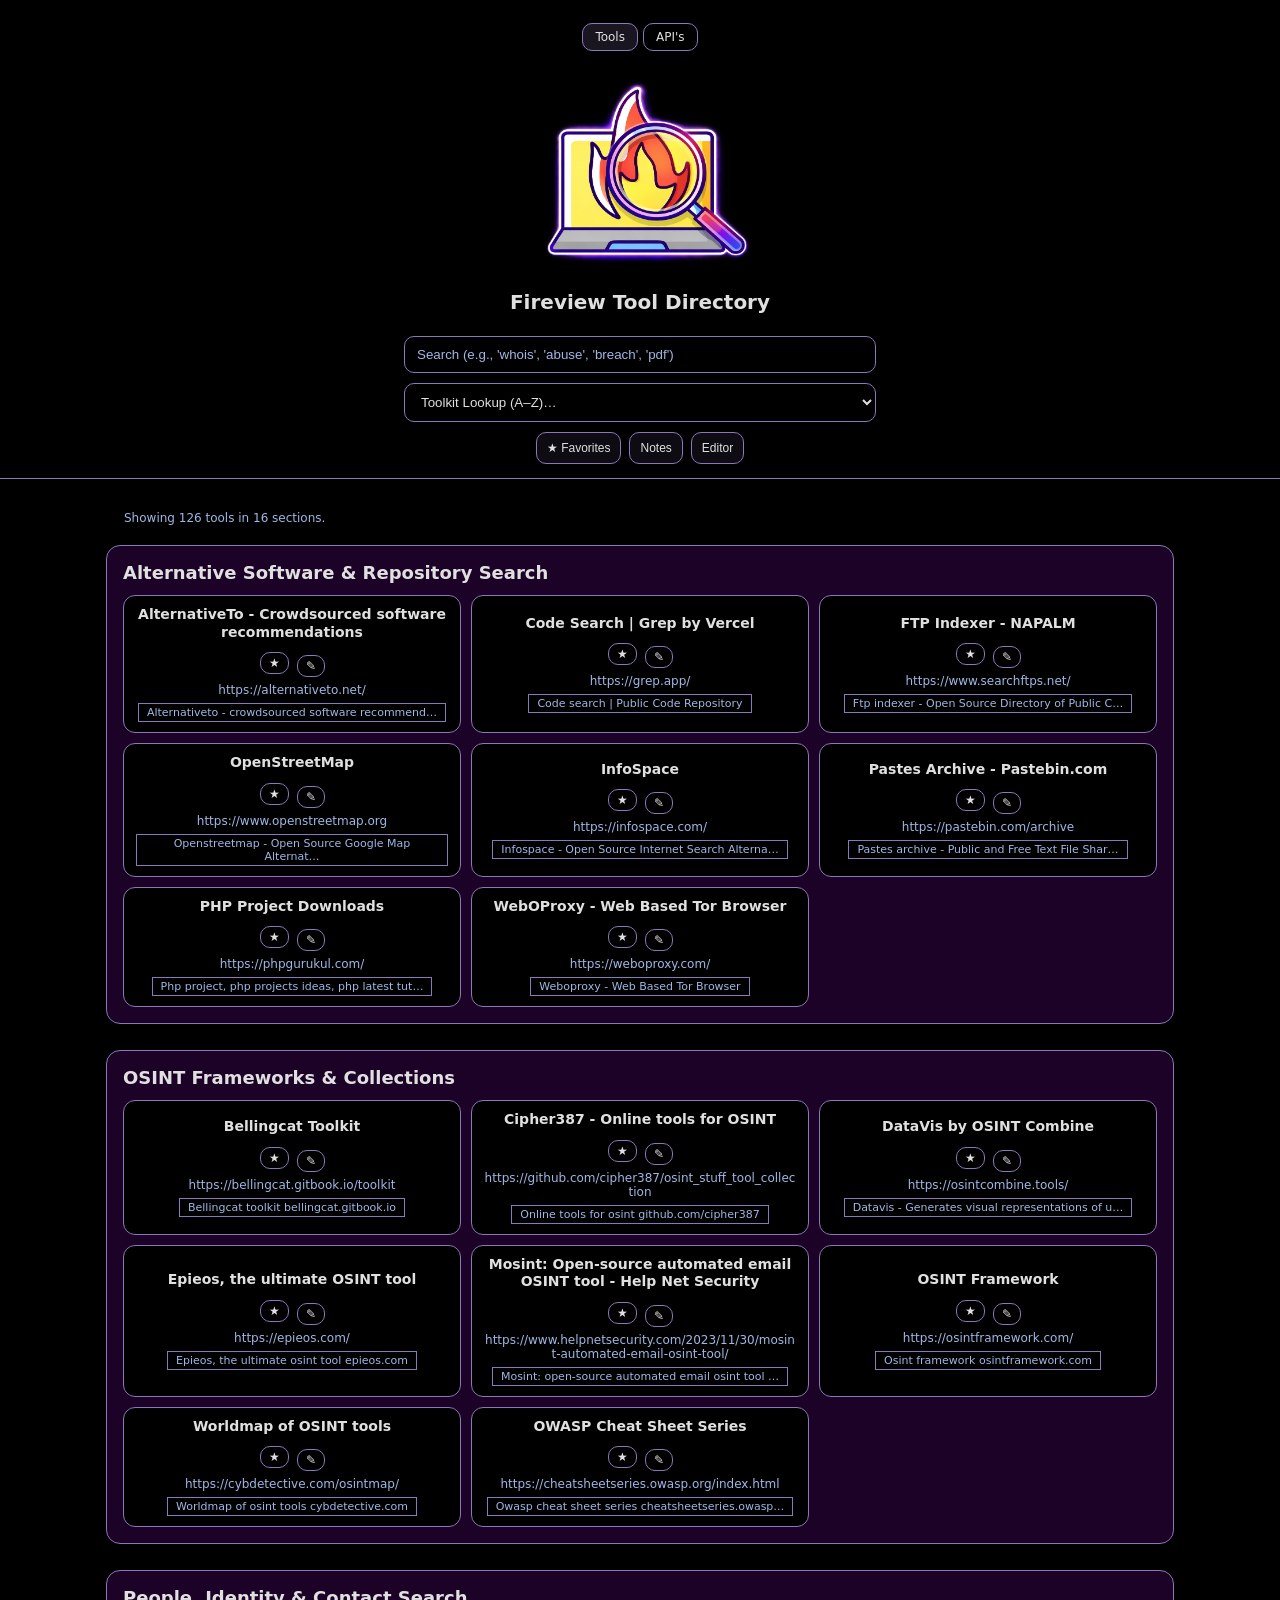
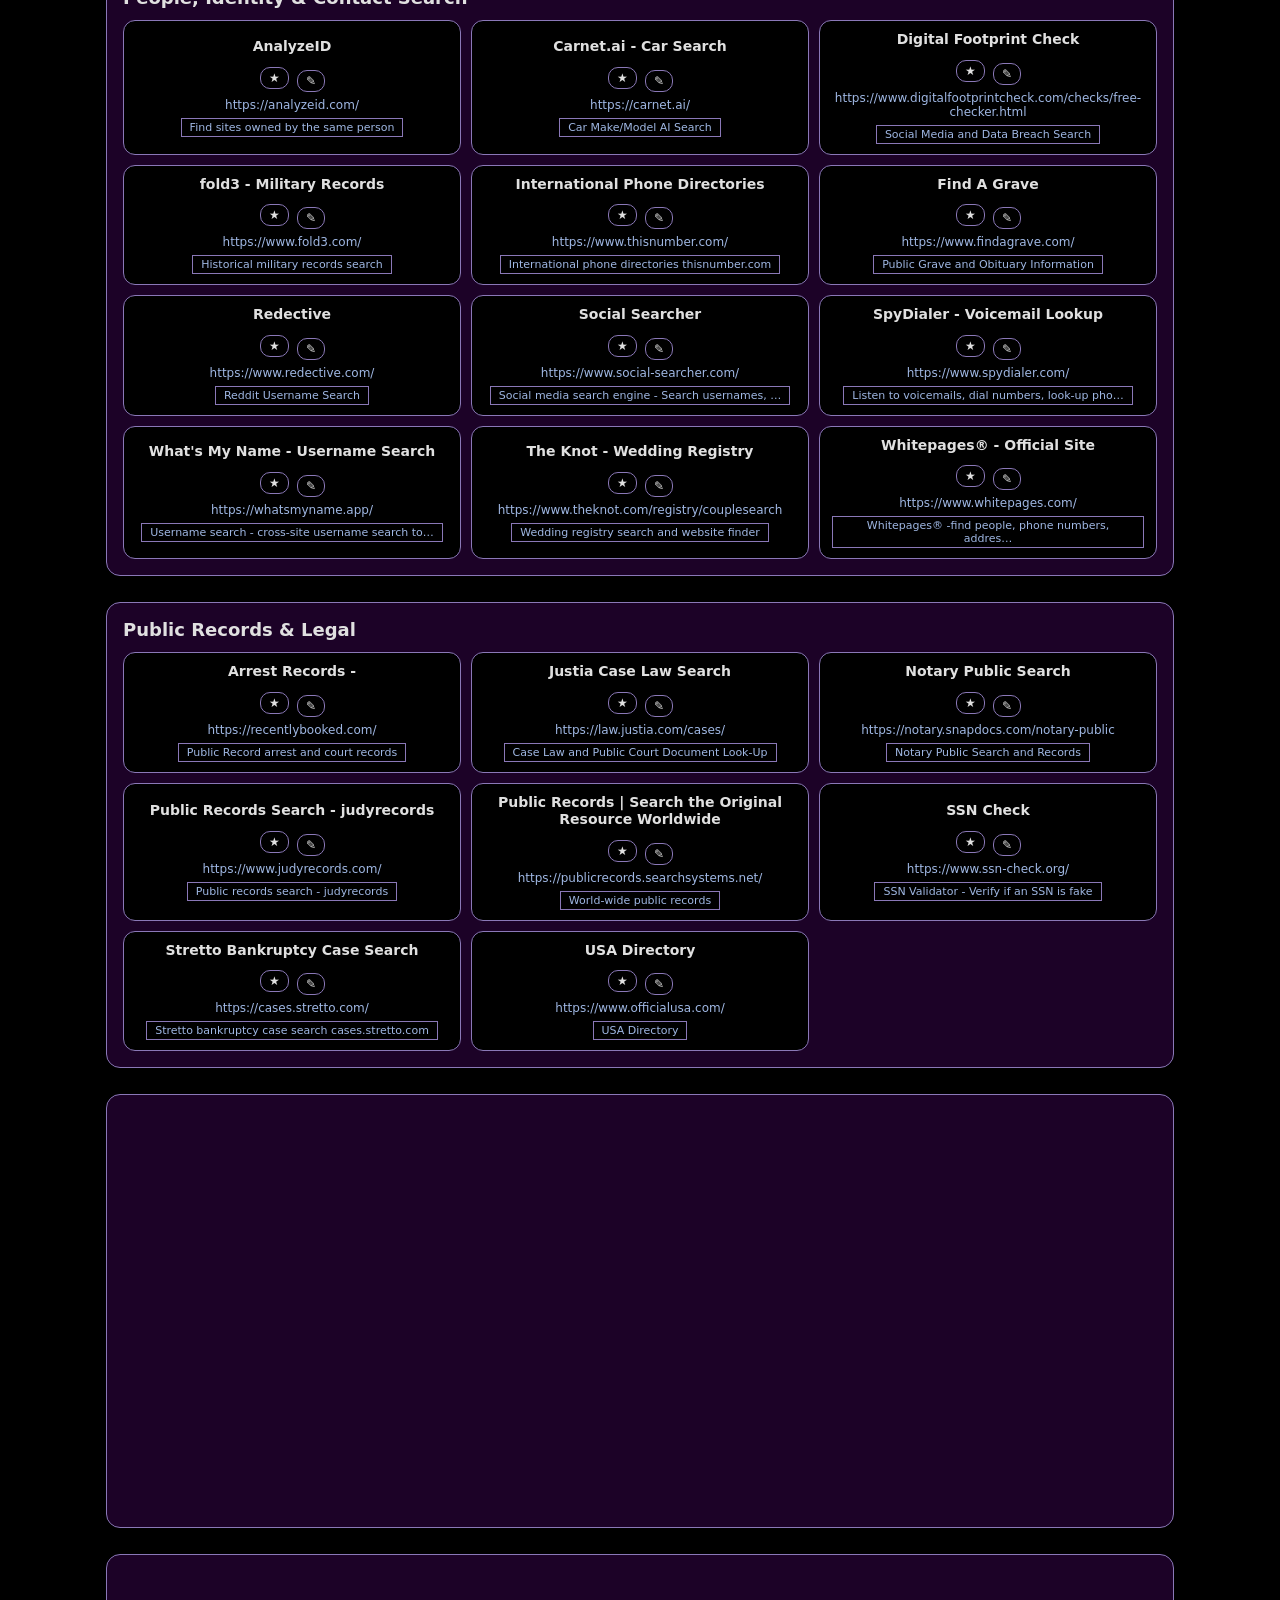
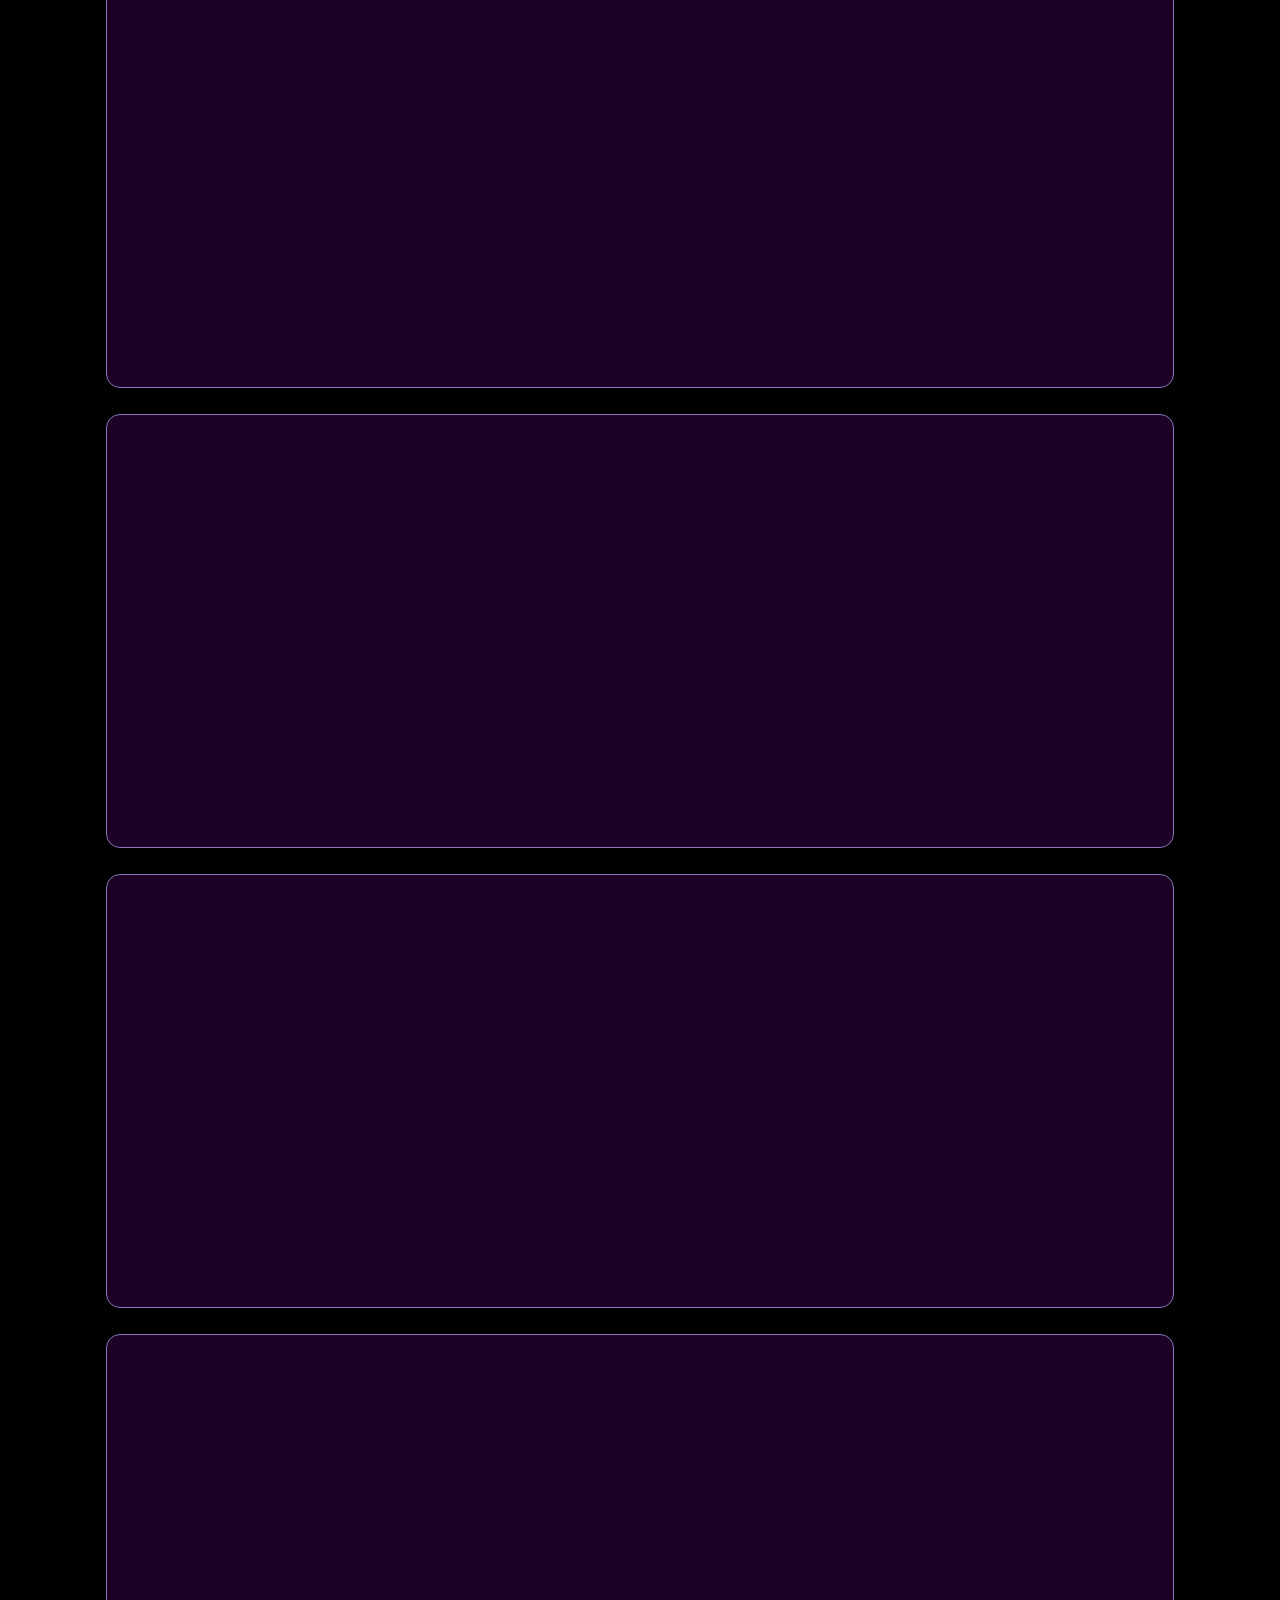
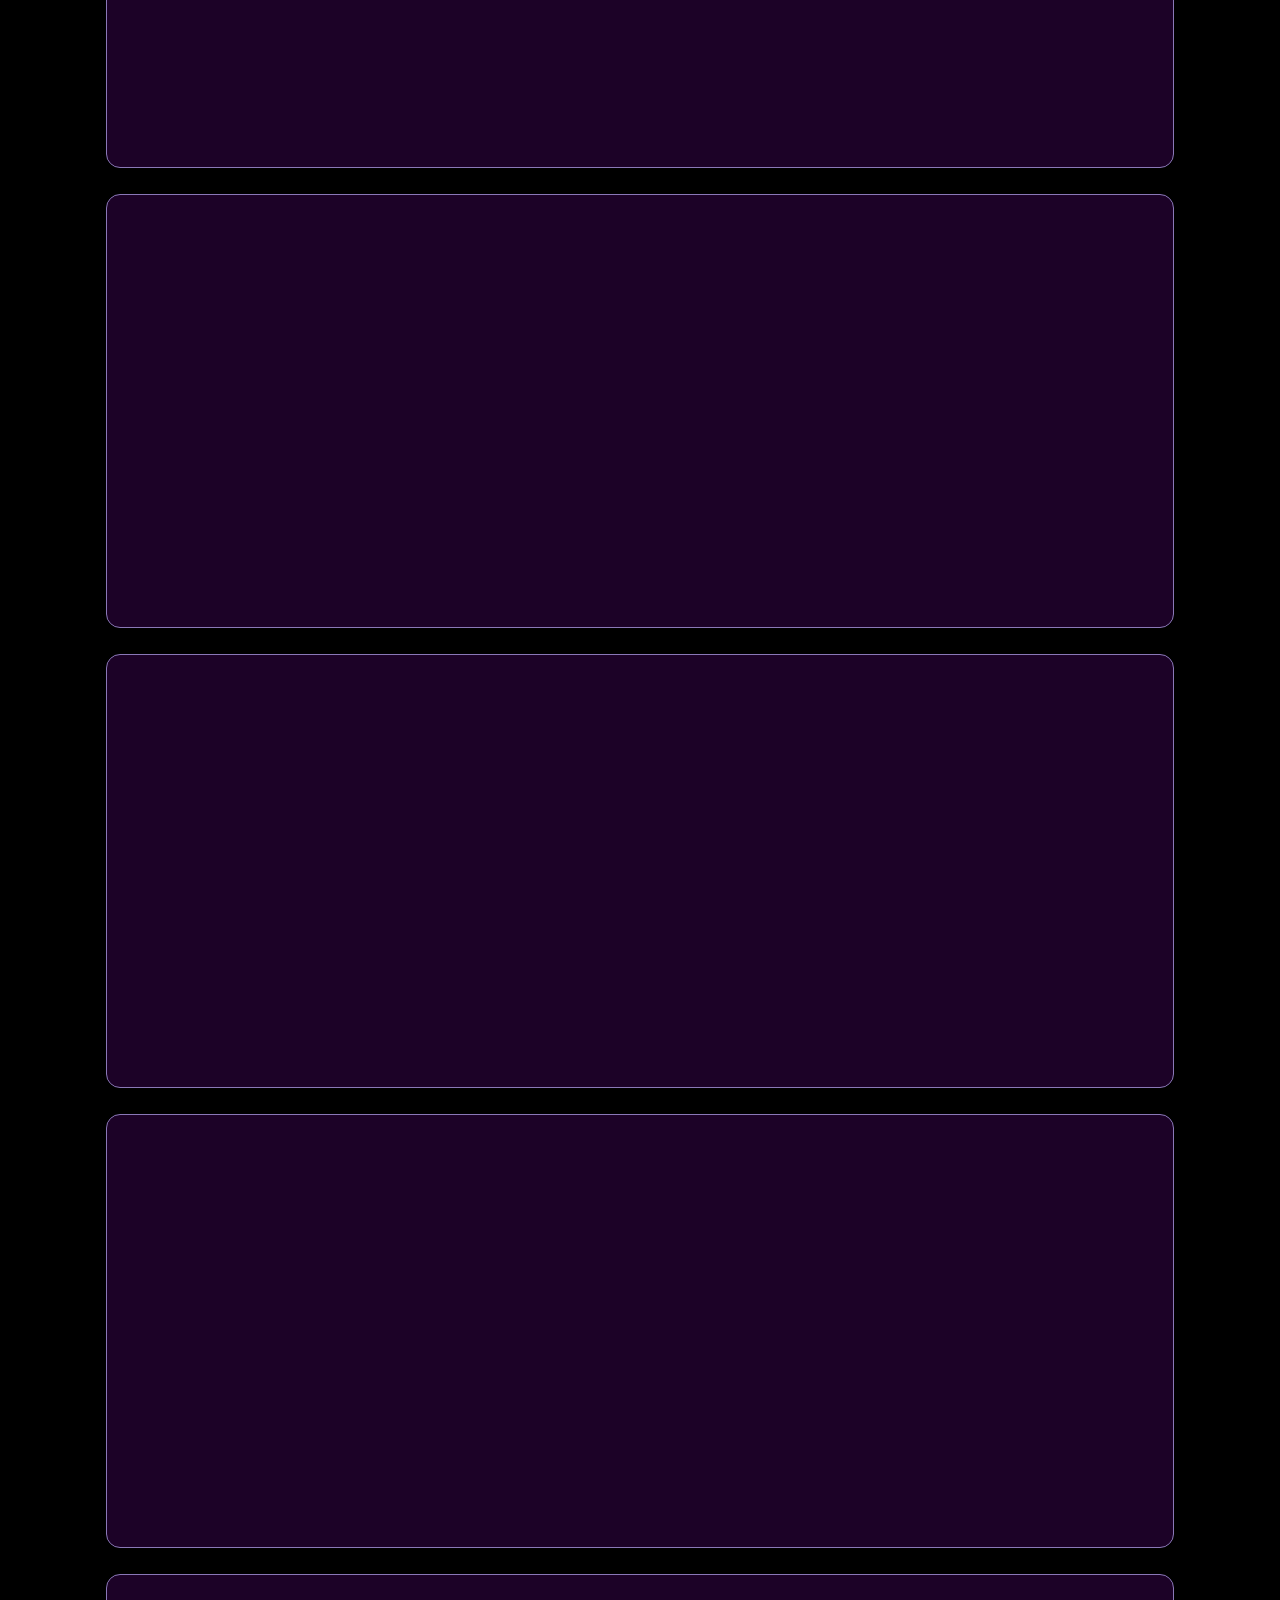
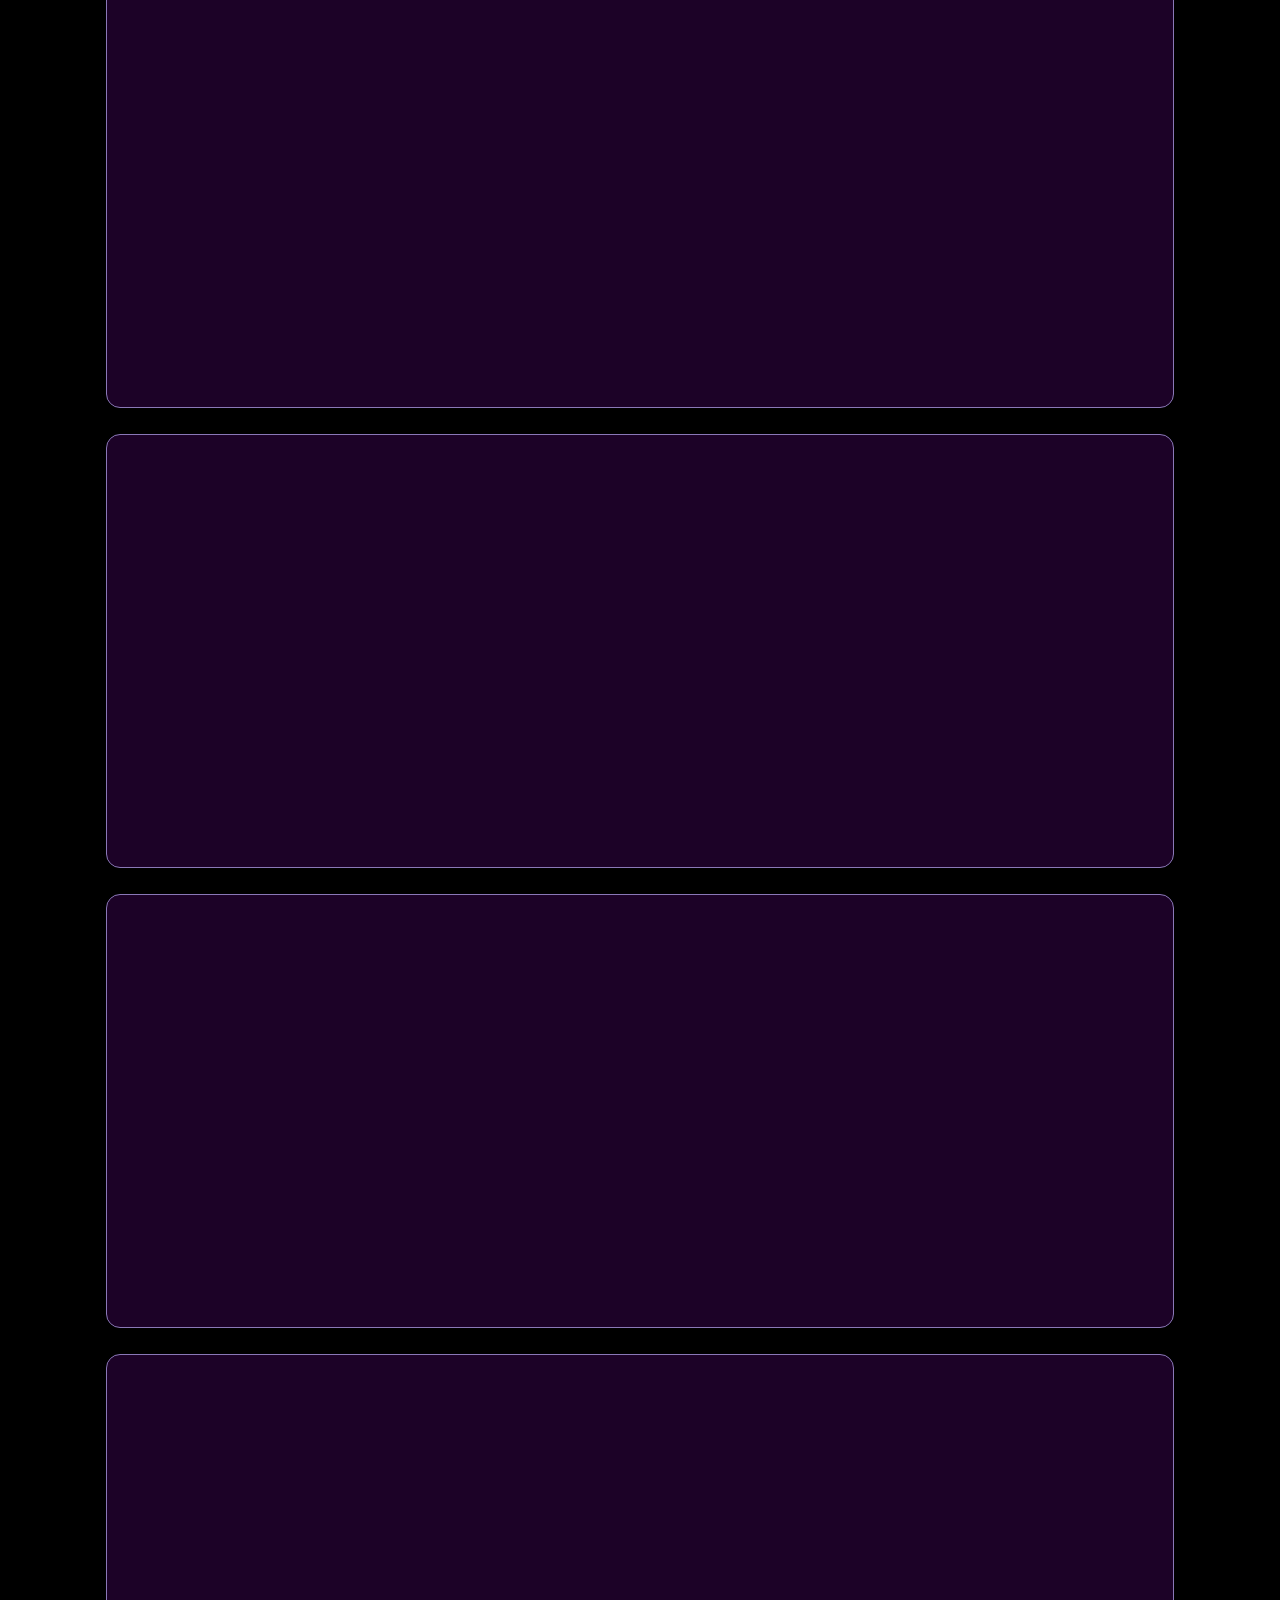
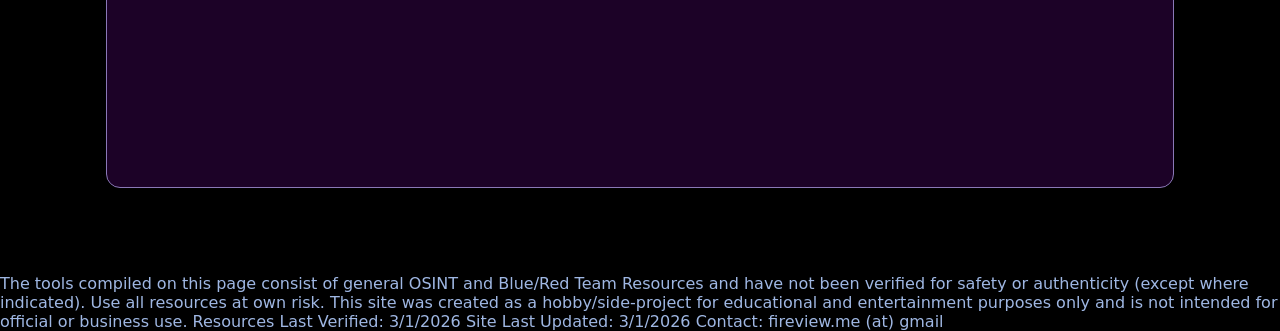
<file: index.html>
<!DOCTYPE html>
<html lang="en">
<head>
<meta charset="utf-8"/>
<meta content="width=device-width, initial-scale=1" name="viewport"/>
<meta http-equiv="Content-Security-Policy" content="default-src 'self'; img-src 'self' data:; style-src 'self'; script-src 'self'; base-uri 'self'; form-action 'self'; object-src 'none';"/>
<title>OSINT Tools Directory</title>
<link href="images/fireview_logo_final.png" rel="icon" type="image/png"/>
<link href="images/fireview_favicon_black.ico" rel="icon" type="image/x-icon"/>
<link rel="stylesheet" href="assets/styles.css"/>
</head>
<body>
<nav class="site-nav">
  <div class="wrap nav-inner">
    <a class="nav-link active" href="index.html">Tools</a>
    <a class="nav-link" href="apis.html">API's</a>
  </div>
</nav>
<header>
  <div class="wrap header-inner">
   <img class="site-logo" src="images/fireview_logo_no_background.png" alt="Site Logo">
    <h1>Fireview Tool Directory</h1>
    <div class="controls">
      <input id="q" aria-label="Search tools" placeholder="Search (e.g., 'whois', 'abuse', 'breach', 'pdf')" type="search"/>
      <select aria-label="Open tool by name" id="alphaMenu">
        <option value="">Toolkit Lookup (A–Z)…</option>
      </select>
<!-- Favorites Toggle -->
      <div class="top-actions" id="topActions">
  <button class="btn ghost" id="btnFavToggle" title="Show favorites only (f)">★ Favorites</button>
  <button class="btn ghost" id="btnNotes" title="Open notes (n)">Notes</button>
  <button class="btn ghost" id="btnEditor" title="Open editor (e)">Editor</button>
</div>
<!-- Category Labels -->
      <div class="badges" id="badges">
        <a class="badge" href="#alternative-software-repository-search"><span>Alternative Software &amp; Repository Search</span> <span class="count">(10)</span></a>
        <a class="badge" href="#osint-frameworks-and-collections"><span>OSINT Frameworks &amp; Collections</span> <span class="count">(6)</span></a>
        <a class="badge" href="#people-identity-and-contact-search"><span>People, Identity &amp; Contact Search</span> <span class="count">(8)</span></a>
        <a class="badge" href="#public-records-and-legal"><span>Public Records &amp; Legal</span> <span class="count">(11)</span></a>
        <a class="badge" href="#companies-entities-and-corporate-registries"><span>Companies, Entities &amp; Corporate Registries</span> <span class="count">(7)</span></a>
        <a class="badge" href="#government-and-standards"><span>Government &amp; Standards</span> <span class="count">(11)</span></a>
        <a class="badge" href="#network-ip-and-infrastructure"><span>Network, IP &amp; Infrastructure</span> <span class="count">(17)</span></a>
        <a class="badge" href="#universal-toolkits"><span>Universal Toolkits</span> <span class="count">(7)</span></a>
        <a class="badge" href="#virus-malware-and-sandboxes"><span>Virus, Malware &amp; Sandboxes</span> <span class="count">(3)</span></a>
        <a class="badge" href="#leaks-breaches-and-exploits"><span>Leaks, Breaches &amp; Exploits</span> <span class="count">(9)</span></a>
        <a class="badge" href="#web-archives-and-forums"><span>Web Archives &amp; Forums</span> <span class="count">(10)</span></a>
        <a class="badge" href="#media-files-and-forensics"><span>Media, Files &amp; Forensics</span> <span class="count">(7)</span></a>
        <a class="badge" href="#utilities-decode-convert-and-generate"><span>Utilities: Decode, Convert &amp; Generate</span> <span class="count">(13)</span></a>
        <a class="badge" href="#finance-and-investing-reference"><span>Finance &amp; Investing Reference</span> <span class="count">(4)</span></a>
        <a class="badge" href="#monitoring-and-outages"><span>Monitoring &amp; Outages</span> <span class="count">(4)</span></a>
        <a class="badge" href="#link-tracking-and-ip-loggers-use-ethically"><span>Link Tracking &amp; IP Loggers (Use Ethically)</span> <span class="count">(2)</span></a>
      </div>
    </div>
  </div>
</header>
<main id="main">
  <div id="resultsBar" class="results" aria-live="polite"></div>
  <div id="emptyState" class="empty hidden">No results. Try fewer or more generic keywords.</div>
<section data-category="Alternative Software &amp; Repository Search" id="alternative-software-repository-search"><h2>Alternative Software &amp; Repository Search</h2>
<ul>
<li class="tool" data-title="alternativeto - crowdsourced software recommendations alternativeto.net https://alternativeto.net/">
<div class="link">AlternativeTo - Crowdsourced software recommendations</div>
<div class="meta"><a class="url-link" href="https://alternativeto.net/" rel="noopener noreferrer" target="_blank">https://alternativeto.net/</a>
<span class="pill"></span>
</div>
</li>
<li class="tool" data-title="code search | Public Code Repository">
<div class="link">Code Search | Grep by Vercel</div>
<div class="meta"><a class="url-link" href="https://grep.app/" rel="noopener noreferrer" target="_blank">https://grep.app/</a>
<span class="pill"></span>
</div>
</li>
<li class="tool" data-title="ftp indexer - Open Source Directory of Public Configured Network Servers">
<div class="link">FTP Indexer - NAPALM</div>
<div class="meta"><a class="url-link" href="https://www.searchftps.net/" rel="noopener noreferrer" target="_blank">https://www.searchftps.net/</a>
<span class="pill"></span>
</div>
</li>
<li class="tool" data-title="openstreetmap - Open Source Google Map Alternative">
<div class="link">OpenStreetMap</div>
<div class="meta"><a class="url-link" href="https://www.openstreetmap.org" rel="noopener noreferrer" target="_blank">https://www.openstreetmap.org</a>
<span class="pill"></span>
</div>
</li>
<li class="tool" data-title="infospace - Open Source Internet Search Alternative - infospace.com https://infospace.com/">
<div class="link">InfoSpace</div>
<div class="meta"><a class="url-link" href="https://infospace.com/" rel="noopener noreferrer" target="_blank">https://infospace.com/</a>
<span class="pill"></span>
</div>
</li>
<li class="tool" data-title="pastes archive - Public and Free Text File Sharing Site">
<div class="link">Pastes Archive - Pastebin.com</div>
<div class="meta"><a class="url-link" href="https://pastebin.com/archive" rel="noopener noreferrer" target="_blank">https://pastebin.com/archive</a>
<span class="pill"></span>
</div>
</li>
<li class="tool" data-title="php project, php projects ideas, php latest tutorials, php oops concept phpgurukul.com https://phpgurukul.com/">
<div class="link">PHP Project Downloads</div>
<div class="meta"><a class="url-link" href="https://phpgurukul.com/" rel="noopener noreferrer" target="_blank">https://phpgurukul.com/</a>
<span class="pill"></span>
</div>
</li>
<li class="tool" data-title="weboproxy - Web Based Tor Browser">
<div class="link">WebOProxy - Web Based Tor Browser</div>
<div class="meta"><a class="url-link" href="https://weboproxy.com/" rel="noopener noreferrer" target="_blank">https://weboproxy.com/</a>
<span class="pill"></span>
</div>
</li>
</ul>
</section>
<section data-category="OSINT Frameworks &amp; Collections" id="osint-frameworks-and-collections"><h2>OSINT Frameworks &amp; Collections</h2>
<ul>
<li class="tool" data-title="bellingcat toolkit bellingcat.gitbook.io https://bellingcat.gitbook.io/toolkit">
<div class="link">Bellingcat Toolkit</div>
<div class="meta"><a class="url-link" href="https://bellingcat.gitbook.io/toolkit" rel="noopener noreferrer" target="_blank">https://bellingcat.gitbook.io/toolkit</a>
<span class="pill"></span>
</div>
</li>
<li class="tool" data-title="online tools for osint github.com/cipher387">
<div class="link">Cipher387 - Online tools for OSINT</div>
<div class="meta"><a class="url-link" href="https://github.com/cipher387/osint_stuff_tool_collection" rel="noopener noreferrer" target="_blank">https://github.com/cipher387/osint_stuff_tool_collection</a>
<span class="pill"></span>
</div>
</li>
<li class="tool" data-title="Datavis - Generates visual representations of user uploaded data">
<div class="link">DataVis by OSINT Combine</div>
<div class="meta"><a class="url-link" href="https://osintcombine.tools/" rel="noopener noreferrer" target="_blank">https://osintcombine.tools/</a>
<span class="pill"></span>
</div>
</li>
<li class="tool" data-title="epieos, the ultimate osint tool epieos.com https://epieos.com/">
<div class="link">Epieos, the ultimate OSINT tool</div>
<div class="meta"><a class="url-link" href="https://epieos.com/" rel="noopener noreferrer" target="_blank">https://epieos.com/</a>
<span class="pill"></span>
</div>
</li>
<li class="tool" data-title="mosint: open-source automated email osint tool - help net security helpnetsecurity.com https://www.helpnetsecurity.com">
<div class="link">Mosint: Open-source automated email OSINT tool - Help Net Security</div>
<div class="meta"><a class="url-link" href="https://www.helpnetsecurity.com" rel="noopener noreferrer" target="_blank">https://www.helpnetsecurity.com/2023/11/30/mosint-automated-email-osint-tool/</a>
<span class="pill"></span>
</div>
</li>
<li class="tool" data-title="osint framework osintframework.com https://osintframework.com/">
<div class="link">OSINT Framework</div>
<div class="meta"><a class="url-link" href="https://osintframework.com/" rel="noopener noreferrer" target="_blank">https://osintframework.com/</a>
<span class="pill"></span>
</div>
</li>
<li class="tool" data-title="worldmap of osint tools cybdetective.com https://cybdetective.com/osintmap/">
<div class="link">Worldmap of OSINT tools</div>
<div class="meta"><a class="url-link" href="https://cybdetective.com/osintmap/" rel="noopener noreferrer" target="_blank">https://cybdetective.com/osintmap/</a>
<span class="pill"></span>
</div>
</li>
<li class="tool" data-title="owasp cheat sheet series cheatsheetseries.owasp.org https://cheatsheetseries.owasp.org/index.html">
<div class="link">OWASP Cheat Sheet Series</div>
<div class="meta"><a class="url-link" href="https://cheatsheetseries.owasp.org/index.html" rel="noopener noreferrer" target="_blank">https://cheatsheetseries.owasp.org/index.html</a>
<span class="pill"></span>
</div>
</li>
</ul>
</section>
<section data-category="People, Identity &amp; Contact Search" id="people-identity-and-contact-search"><h2>People, Identity &amp; Contact Search</h2>
<ul>
<li class="tool" data-title="find sites owned by the same person">
<div class="link">AnalyzeID</div>
<div class="meta"><a class="url-link" href="https://analyzeid.com/" rel="noopener noreferrer" target="_blank">https://analyzeid.com/</a>
<span class="pill"></span>
</div>
</li>
<li class="tool" data-title="Car Make/Model AI Search">
<div class="link">Carnet.ai - Car Search</div>
<div class="meta"><a class="url-link" href="https://carnet.ai/" rel="noopener noreferrer" target="_blank">https://carnet.ai/</a>
<span class="pill"></span>
</div>
</li>
<li class="tool" data-title="Social Media and Data Breach Search">
<div class="link">Digital Footprint Check</div>
<div class="meta"><a class="url-link" href="https://www.digitalfootprintcheck.com/checks/free-checker.html" rel="noopener noreferrer" target="_blank">https://www.digitalfootprintcheck.com/checks/free-checker.html</a>
<span class="pill"></span>
</div>
</li>
<li class="tool" data-title="historical military records search">
<div class="link">fold3 - Military Records</div>
<div class="meta"><a class="url-link" href="https://www.fold3.com/" rel="noopener noreferrer" target="_blank">https://www.fold3.com/</a>
<span class="pill"></span>
</div>
</li>
<li class="tool" data-title="international phone directories thisnumber.com https://www.thisnumber.com/">
<div class="link">International Phone Directories</div>
<div class="meta"><a class="url-link" href="https://www.thisnumber.com/" rel="noopener noreferrer" target="_blank">https://www.thisnumber.com/</a>
<span class="pill"></span>
</div>
</li>
<li class="tool" data-title="Public Grave and Obituary Information">
<div class="link">Find A Grave</div>
<div class="meta"><a class="url-link" href="https://www.findagrave.com/" rel="noopener noreferrer" target="_blank">https://www.findagrave.com/</a>
<span class="pill"></span>
</div>
</li>
<li class="tool" data-title="Reddit Username Search">
<div class="link">Redective</div>
<div class="meta"><a class="url-link" href="https://www.redective.com/" rel="noopener noreferrer" target="_blank">https://www.redective.com/</a>
<span class="pill"></span>
</div>
</li>
<li class="tool" data-title="social media search engine - Search usernames, hashtags, comments, profiles and more">
<div class="link">Social Searcher</div>
<div class="meta"><a class="url-link" href="https://www.social-searcher.com/" rel="noopener noreferrer" target="_blank">https://www.social-searcher.com/</a>
<span class="pill"></span>
</div>
</li>
<li class="tool" data-title="Listen to voicemails, dial numbers, look-up phone number registry">
<div class="link">SpyDialer - Voicemail Lookup</div>
<div class="meta"><a class="url-link" href="https://www.spydialer.com/" rel="noopener noreferrer" target="_blank">https://www.spydialer.com/</a>
<span class="pill"></span>
</div>
</li>
<li class="tool" data-title="username search - cross-site username search tool - export to csv and other formats">
<div class="link">What's My Name - Username Search</div>
<div class="meta"><a class="url-link" href="https://whatsmyname.app/" rel="noopener noreferrer" target="_blank">https://whatsmyname.app/</a>
<span class="pill"></span>
</div>
</li>
<li class="tool" data-title="wedding registry search and website finder">
<div class="link">The Knot - Wedding Registry</div>
<div class="meta"><a class="url-link" href="https://www.theknot.com/registry/couplesearch" rel="noopener noreferrer" target="_blank">https://www.theknot.com/registry/couplesearch</a>
<span class="pill"></span>
</div>
</li>
<li class="tool" data-title="whitepages® -find people, phone numbers, addresses &amp; more">
<div class="link">Whitepages® - Official Site</div>
<div class="meta"><a class="url-link" href="https://www.whitepages.com/" rel="noopener noreferrer" target="_blank">https://www.whitepages.com/</a>
<span class="pill"></span>
</div>
</li>
</ul>
</section>
<section data-category="Public Records &amp; Legal" id="public-records-and-legal"><h2>Public Records &amp; Legal</h2>
<ul>
<li class="tool" data-title="Public Record arrest and court records">
<div class="link">Arrest Records -</div>
<div class="meta"><a class="url-link" href="https://recentlybooked.com/" rel="noopener noreferrer" target="_blank">https://recentlybooked.com/</a>
<span class="pill"></span>
</div>
</li>
<li class="tool" data-title="Case Law and Public Court Document Look-Up">
<div class="link">Justia Case Law Search</div>
<div class="meta"><a class="url-link" href="https://law.justia.com/cases/" rel="noopener noreferrer" target="_blank">https://law.justia.com/cases/</a>
<span class="pill"></span>
</div>
</li>
<li class="tool" data-title="Notary Public Search and Records">
<div class="link">Notary Public Search</div>
<div class="meta"><a class="url-link" href="https://notary.snapdocs.com/notary-public" rel="noopener noreferrer" target="_blank">https://notary.snapdocs.com/notary-public</a>
<span class="pill"></span>
</div>
</li>
<li class="tool" data-title="public records search - judyrecords">
<div class="link">Public Records Search - judyrecords</div>
<div class="meta"><a class="url-link" href="https://www.judyrecords.com/" rel="noopener noreferrer" target="_blank">https://www.judyrecords.com/</a>
<span class="pill"></span>
</div>
</li>
<li class="tool" data-title="World-wide public records">
<div class="link">Public Records | Search the Original Resource Worldwide</div>
<div class="meta"><a class="url-link" href="https://publicrecords.searchsystems.net/" rel="noopener noreferrer" target="_blank">https://publicrecords.searchsystems.net/</a>
<span class="pill"></span>
</div>
</li>
<li class="tool" data-title="SSN Validator - Verify if an SSN is fake">
<div class="link">SSN Check</div>
<div class="meta"><a class="url-link" href="https://www.ssn-check.org/" rel="noopener noreferrer" target="_blank">https://www.ssn-check.org/</a>
<span class="pill"></span>
</div>
</li>
<li class="tool" data-title="stretto bankruptcy case search cases.stretto.com https://cases.stretto.com/">
<div class="link">Stretto Bankruptcy Case Search</div>
<div class="meta"><a class="url-link" href="https://cases.stretto.com/" rel="noopener noreferrer" target="_blank">https://cases.stretto.com/</a>
<span class="pill"></span>
</div>
</li>
<li class="tool" data-title="USA Directory">
<div class="link">USA Directory</div>
<div class="meta"><a class="url-link" href="https://www.officialusa.com/" rel="noopener noreferrer" target="_blank">https://www.officialusa.com/</a>
<span class="pill"></span>
</div>
</li>
</ul>
</section>
<section data-category="Companies, Entities &amp; Corporate Registries" id="companies-entities-and-corporate-registries"><h2>Companies, Entities &amp; Corporate Registries</h2>
<ul>
<li class="tool" data-title="email finder: free email search - no signup required | experte.com experte.com https://www.experte.com/email-finder">
<div class="link">Business Email Finder: Free Business Email Search</div>
<div class="meta"><a class="url-link" href="https://www.experte.com/email-finder" rel="noopener noreferrer" target="_blank">https://www.experte.com/email-finder</a>
<span class="pill"></span>
</div>
</li>
<li class="tool" data-title="Corporate Information and News">
<div class="link">Company Index | The Layoff</div>
<div class="meta"><a class="url-link" href="https://www.thelayoff.com/index/e/page-1" rel="noopener noreferrer" target="_blank">https://www.thelayoff.com/index/e/page-1</a>
<span class="pill"></span>
</div>
</li>
<li class="tool" data-title="corporation wiki - find connections between people and companies">
<div class="link">Corporation Wiki - Find Connections between People and Companies</div>
<div class="meta"><a class="url-link" href="https://www.corporationwiki.com/" rel="noopener noreferrer" target="_blank">https://www.corporationwiki.com/</a>
<span class="pill"></span>
</div>
</li>
<li class="tool" data-title="importyeti - find quality suppliers importyeti.com https://www.importyeti.com/">
<div class="link">ImportYeti - Find Quality Suppliers</div>
<div class="meta"><a class="url-link" href="https://www.importyeti.com/" rel="noopener noreferrer" target="_blank">https://www.importyeti.com/</a>
<span class="pill"></span>
</div>
</li>
<li class="tool" data-title="open payrolls public salary database openpayrolls.com https://openpayrolls.com/">
<div class="link">Open Payrolls</div>
<div class="meta"><a class="url-link" href="https://openpayrolls.com/" rel="noopener noreferrer" target="_blank">https://openpayrolls.com/</a>
<span class="pill"></span>
</div>
</li>
<li class="tool" data-title="opencorporates.com opencorporates.com https://opencorporates.com/">
<div class="link">opencorporates.com</div>
<div class="meta"><a class="url-link" href="https://opencorporates.com/" rel="noopener noreferrer" target="_blank">https://opencorporates.com/</a>
<span class="pill"></span>
</div>
</li>
<li class="tool" data-title="public corp lookup qpublic.schneidercorp.com https://qpublic.schneidercorp.com/">
<div class="link">Public Corp Lookup</div>
<div class="meta"><a class="url-link" href="https://qpublic.schneidercorp.com/" rel="noopener noreferrer" target="_blank">https://qpublic.schneidercorp.com/</a>
<span class="pill"></span>
</div>
</li>
</ul>
</section>
<section data-category="Government &amp; Standards" id="government-and-standards"><h2>Government &amp; Standards</h2>
<div class="note">All links in this section will redirect you to official U.S. Government owned and ran websites</div>
<ul>
<li class="tool" data-title="Bureau of Prison's (BOP) Offical Inmate Look-Up">
<div class="link">Bureau of Prisons Inmate Locator</div>
<div class="meta"><a class="url-link" href="https://www.bop.gov/inmateloc/" rel="noopener noreferrer" target="_blank">https://www.bop.gov/inmateloc/</a><span class="pill"></span>
</div>
</li>
<li class="tool" data-title="department of justice justice.gov https://www.justice.gov/">
<div class="link">Department of Justice</div>
<div class="meta"><a class="url-link" href="https://www.justice.gov/" rel="noopener noreferrer" target="_blank">https://www.justice.gov/</a>
<span class="pill"></span>
</div>
</li>
<li class="tool" data-title="dru sjodin national sex offender public website nsopw.gov https://www.nsopw.gov/">
<div class="link">Dru Sjodin National Sex Offender Public Website</div>
<div class="meta"><a class="url-link" href="https://www.nsopw.gov/" rel="noopener noreferrer" target="_blank">https://www.nsopw.gov/</a>
<span class="pill"></span>
</div>
</li>
<li class="tool" data-title="edgar full text search | sec.gov sec.gov https://www.sec.gov/edgar/search/">
<div class="link">EDGAR Full Text Search | SEC.gov</div>
<div class="meta"><a class="url-link" href="https://www.sec.gov/edgar/search/" rel="noopener noreferrer" target="_blank">https://www.sec.gov/edgar/search/</a>
<span class="pill"></span>
</div>
</li>
<li class="tool" data-title="fbi.gov vault.fbi.gov https://vault.fbi.gov/reading-room-index">
<div class="link">fbi.gov</div>
<div class="meta"><a class="url-link" href="https://vault.fbi.gov/reading-room-index" rel="noopener noreferrer" target="_blank">https://vault.fbi.gov/reading-room-index</a>
<span class="pill"></span>
</div>
</li>
<li class="tool" data-title="fraud alerts | office of inspector general oig.treasury.gov https://oig.treasury.gov/fraud-alerts">
<div class="link">Fraud Alerts | Office of Inspector General</div>
<div class="meta"><a class="url-link" href="https://oig.treasury.gov/fraud-alerts" rel="noopener noreferrer" target="_blank">https://oig.treasury.gov/fraud-alerts</a>
<span class="pill"></span>
</div>
</li>
<li class="tool" data-title="identitytheft.gov - other contact information identitytheft.gov https://www.identitytheft.gov/top-company-contacts">
<div class="link">IdentityTheft.gov - Other Contact Information</div>
<div class="meta"><a class="url-link" href="https://www.identitytheft.gov/Top-Company-Contacts" rel="noopener noreferrer" target="_blank">https://www.identitytheft.gov/Top-Company-Contacts</a>
<span class="pill"></span>
</div>
</li>
<li class="tool" data-title="internet crime complaint center (ic3) ic3.gov https://www.ic3.gov/">
<div class="link">Internet Crime Complaint Center (IC3)</div>
<div class="meta"><a class="url-link" href="https://www.ic3.gov/" rel="noopener noreferrer" target="_blank">https://www.ic3.gov/</a>
<span class="pill"></span>
</div>
<li class="tool" data-title="national archives | https://www.archives.gov/research/genealogy">
<div class="link">National Archives | Resources for Genealogists and Family Historians</div>
<div class="meta"><a class="url-link" href="https://www.archives.gov/research/genealogy" rel="noopener noreferrer" target="_blank">https://www.archives.gov/research/genealogy</a>
<span class="pill"></span>
</div>
</li>
<li class="tool" data-title="usagov usa.gov https://www.usa.gov/">
<div class="link">USAGov</div>
<div class="meta"><a class="url-link" href="https://www.usa.gov/" rel="noopener noreferrer" target="_blank">https://www.usa.gov/</a>
<span class="pill"></span>
</div>
</li>
</ul>
</section>
<section data-category="Network, IP &amp; Infrastructure" id="network-ip-and-infrastructure"><h2>Network, IP &amp; Infrastructure</h2>
<ul>
<li class="tool" data-title="abuseipdb - ip address blacklist check abuseipdb.com https://www.abuseipdb.com/">
<div class="link">AbuseIPDB - IP Address Blacklist Check</div>
<div class="meta"><a class="url-link" href="https://www.abuseipdb.com/" rel="noopener noreferrer" target="_blank">https://www.abuseipdb.com/</a>
<span class="pill"></span>
</div>
</li>
<li class="tool" data-title="bulk ip lookup infobyip.com https://www.infobyip.com/ipbulklookup.php">
<div class="link">Bulk IP Lookup</div>
<div class="meta"><a class="url-link" href="https://www.infobyip.com/ipbulklookup.php" rel="noopener noreferrer" target="_blank">https://www.infobyip.com/ipbulklookup.php</a>
<span class="pill"></span>
</div>
</li>
<li class="tool" data-title="Censys.io - IP Host and Certificate Information https://search.censys.io/">
<div class="link">Censys.io - IP Host and Certificate Information</div>
<div class="meta"><a class="url-link" href="https://search.censys.io/" rel="noopener noreferrer" target="_blank">https://search.censys.io/</a>
<span class="pill"></span>
</div>
</li>
<li class="tool" data-title="cms detector whatcms.org https://whatcms.org/">
<div class="link">CMS Detector</div>
<div class="meta"><a class="url-link" href="https://whatcms.org/" rel="noopener noreferrer" target="_blank">https://whatcms.org/</a>
<span class="pill"></span>
</div>
</li>
<li class="tool" data-title="dns records and full dns report securitytrails.com https://securitytrails.com">
<div class="link">DNS records and Full DNS Report</div>
<div class="meta"><a class="url-link" href="https://securitytrails.com" rel="noopener noreferrer" target="_blank">https://securitytrails.com</a>
<span class="pill"></span>
</div>
</li>
<li class="tool" data-title="dns propagation checker whatsmydns.net https://www.whatsmydns.net/">
<div class="link">DNS Propagation Checker</div>
<div class="meta"><a class="url-link" href="https://www.whatsmydns.net/" rel="noopener noreferrer" target="_blank">https://www.whatsmydns.net/</a>
<span class="pill"></span>
</div>
</li>
<li class="tool" data-title="domain investigator.io">
<div class="link">Domain Investigator</div>
<div class="meta"><a class="url-link" href="https://abhijithb200.github.io/investigator/" rel="noopener noreferrer" target="_blank">https://abhijithb200.github.io/investigator/</a>
<span class="pill"></span>
</div>
</li>
<li class="tool" data-title="domains integrity service by hold security llc. holdintegrity.com https://holdintegrity.com/checker">
<div class="link">Domains Integrity Service by Hold Security LLC</div>
<div class="meta"><a class="url-link" href="https://holdintegrity.com/checker" rel="noopener noreferrer" target="_blank">https://holdintegrity.com/checker</a>
<span class="pill"></span>
</div>
</li>
<li class="tool" data-title="icann lookup lookup.icann.org https://lookup.icann.org/en">
<div class="link">ICANN Lookup</div>
<div class="meta"><a class="url-link" href="https://lookup.icann.org/en" rel="noopener noreferrer" target="_blank">https://lookup.icann.org/en</a>
<span class="pill"></span>
</div>
</li>
<li class="tool" data-title="ip address data with ipinfo api tools - ipinfo.io ipinfo.io https://ipinfo.io/tools/map">
<div class="link">IP Address Data with IPinfo API Tools - IPinfo.io</div>
<div class="meta"><a class="url-link" href="https://ipinfo.io/tools/map" rel="noopener noreferrer" target="_blank">https://ipinfo.io/tools/map</a>
<span class="pill"></span>
</div>
</li>
<li class="tool" data-title="ip whois lookup whois.com https://www.whois.com/whois/">
<div class="link">IP Whois Lookup</div>
<div class="meta"><a class="url-link" href="https://www.whois.com/whois/" rel="noopener noreferrer" target="_blank">https://www.whois.com/whois/</a>
<span class="pill"></span>
</div>
</li>
<li class="tool" data-title="multiple origin routes report - bgp.he.net bgp.he.net https://bgp.he.net">
<div class="link">Multiple Origin Routes Report - bgp.he.net</div>
<div class="meta"><a class="url-link" href="https://bgp.he.net" rel="noopener noreferrer" target="_blank">https://bgp.he.net</a>
<span class="pill"></span>
</div>
</li>
<li class="tool" data-title="network intelligence | netify netify.ai https://www.netify.ai/">
<div class="link">Network Intelligence | Netify</div>
<div class="meta"><a class="url-link" href="https://www.netify.ai/" rel="noopener noreferrer" target="_blank">https://www.netify.ai/</a>
<span class="pill"></span>
</div>
</li>
<li class="tool" data-title="Peeringdb - Public Internet Database Server Lookup- https://peeringdb.com">
<div class="link">Peeringdb</div>
<div class="meta"><a class="url-link" href="https://www.peeringdb.com" rel="noopener noreferrer" target="_blank">https://www.peeringdb.com</a>
<span class="pill"></span>
</div>
</li>
<li class="tool" data-title="port scanner - check, test, secure portscanner.online https://portscanner.online/">
<div class="link">Port scanner - Check, Test, Secure</div>
<div class="meta"><a class="url-link" href="https://portscanner.online/" rel="noopener noreferrer" target="_blank">https://portscanner.online/</a>
<span class="pill"></span>
</div>
</li>
<li class="tool" data-title="reverse ip, ns, mx, whois and search tools dnslytics.com https://dnslytics.com/">
<div class="link">Reverse IP, NS, MX, WHOIS and Search Tools</div>
<div class="meta"><a class="url-link" href="https://dnslytics.com/" rel="noopener noreferrer" target="_blank">https://dnslytics.com/</a>
<span class="pill"></span>
</div>
</li>
<li class="tool" data-title="analyse your http response headers securityheaders.com https://securityheaders.com/">
<div class="link">Security Header Analyser</div>
<div class="meta"><a class="url-link" href="https://securityheaders.com/" rel="noopener noreferrer" target="_blank">https://securityheaders.com/</a>
<span class="pill"></span>
</div>
</li>
<li class="tool" data-title="shodan.io shodan.io https://www.shodan.io/">
<div class="link">shodan.io</div>
<div class="meta"><a class="url-link" href="https://www.shodan.io/" rel="noopener noreferrer" target="_blank">https://www.shodan.io/</a>
<span class="pill"></span>
</div>
</li>
<li class="tool" data-title="whatismybrowser.com explore.whatismybrowser.com https://explore.whatismybrowser.com/useragents/parse/">
<div class="link">WhatIsMyBrowser.com</div>
<div class="meta"><a class="url-link" href="https://explore.whatismybrowser.com/useragents/parse/" rel="noopener noreferrer" target="_blank">https://explore.whatismybrowser.com/useragents/parse/</a>
<span class="pill"></span>
</div>
</li>
</ul>
</section>
<section data-category="Universal Toolkits" id="universal-toolkits"><h2>Universal Toolkits</h2>
<ul>
<li class="tool" data-title="Lookups  - lookups.melissa.com - Geolocation, Census, Person and Business Lookup">
<div class="link">Melissa Lookups</div>
<div class="meta"><a class="url-link" href="https://lookups.melissa.com/home" rel="noopener noreferrer" target="_blank">https://lookups.melissa.com/home</a>
<span class="pill"></span>
</div>
</li>
<li class="tool" data-title="mxtoolbox mxtoolbox.com https://mxtoolbox.com">
<div class="link">MxToolbox Network and Misc Toolkit</div>
<div class="meta"><a class="url-link" href="https://mxtoolbox.com" rel="noopener noreferrer" target="_blank">https://mxtoolbox.com</a>
<span class="pill"></span>
</div>
</li>
<li class="tool" data-title="Random Tools - Web, Social Media and Dev Toolkit">
<div class="link">Random Tools</div>
<div class="meta"><a class="url-link" href="https://randomtools.io/" rel="noopener noreferrer" target="_blank">https://randomtools.io/</a>
<span class="pill"></span>
</div>
</li>
</ul>
</section>
<section data-category="Virus, Malware &amp; Sandboxes" id="virus-malware-and-sandboxes"><h2>Virus, Malware &amp; Sandboxes</h2>
<ul>
<li class="tool" data-title="automated malware analysis - joe sandbox cloud basic joesandbox.com https://www.joesandbox.com">
<div class="link">Automated Malware Analysis - Joe Sandbox Cloud Basic</div>
<div class="meta"><a class="url-link" href="https://www.joesandbox.com" rel="noopener noreferrer" target="_blank">https://www.joesandbox.com</a>
<span class="pill"></span>
</div>
</li>
<li class="tool" data-title="bot lookup botscout.com https://botscout.com/">
<div class="link">Reported Bots Lookup</div>
<div class="meta"><a class="url-link" href="https://botscout.com/" rel="noopener noreferrer" target="_blank">https://botscout.com/</a>
<span class="pill"></span>
</div>
</li>
<li class="tool" data-title="cookie checker for websites cookieserve.com https://www.cookieserve.com/">
<div class="link">Cookie checker for websites</div>
<div class="meta"><a class="url-link" href="https://www.cookieserve.com/" rel="noopener noreferrer" target="_blank">https://www.cookieserve.com/</a>
<span class="pill"></span>
</div>
</li>
<li class="tool" data-title="email reputation emailrep.io https://emailrep.io/">
<div class="link">Email Reputation</div>
<div class="meta"><a class="url-link" href="https://emailrep.io/" rel="noopener noreferrer" target="_blank">https://emailrep.io/</a>
<span class="pill"></span>
</div>
</li>
<li class="tool" data-title="scamalytics scamalytics.com https://scamalytics.com/">
<div class="link">Scamalytics</div>
<div class="meta"><a class="url-link" href="https://scamalytics.com/" rel="noopener noreferrer" target="_blank">https://scamalytics.com/</a>
<span class="pill"></span>
</div>
</li>
<li class="tool" data-title="urlscan.io urlscan.io https://urlscan.io/search/#*">
<div class="link">urlscan.io</div>
<div class="meta"><a class="url-link" href="https://urlscan.io/search/#*" rel="noopener noreferrer" target="_blank">https://urlscan.io/search/#*</a>
<span class="pill"></span>
</div>
</li>
<li class="tool" data-title="virustotal - home virustotal.com https://www.virustotal.com">
<div class="link">VirusTotal - Home</div>
<div class="meta"><a class="url-link" href="https://www.virustotal.com" rel="noopener noreferrer" target="_blank">https://www.virustotal.com</a>
<span class="pill"></span>
</div>
</li>
<li class="tool" data-title="web link integrity scanner - scamadviser scamadviser.com https://www.scamadviser.com/check-website">
<div class="link">Web Link Integrity Scanner - Scamadviser</div>
<div class="meta"><a class="url-link" href="https://www.scamadviser.com" rel="noopener noreferrer" target="_blank">https://www.scamadviser.com</a><span class="pill"></span>
</div>
</li>
</ul>
</section>
<section data-category="Leaks, Breaches &amp; Exploits" id="leaks-breaches-and-exploits"><h2>Leaks, Breaches &amp; Exploits</h2>
<div class="note">For defensive/security research and informational purposes only.</div>
<ul>
<li class="tool" data-title="leaked data business-data-leaks.com https://business-data-leaks.com/">
<div class="link">Business Data Leaks - *Use Caution* </div>
<div class="meta"><a class="url-link" href="https://business-data-leaks.com/" rel="noopener noreferrer" target="_blank">https://business-data-leaks.com/</a>
<span class="pill"></span>
</div>
</li>
<li class="tool" data-title="digital footprint check - Social Media and Data Breach Search">
<div class="link">Digital Footprint Check</div>
<div class="meta"><a class="url-link" href="https://www.digitalfootprintcheck.com/checks/free-checker.html" rel="noopener noreferrer" target="_blank">https://www.digitalfootprintcheck.com/checks/free-checker.html</a>
<span class="pill"></span>
</div>
</li>
<li class="tool" data-title="exploit database - exploits for penetration testers, researchers, and ethical hackers exploit-db.com https://www.exploit-db.com/">
<div class="link">Exploit Database</div>
<div class="meta"><a class="url-link" href="https://www.exploit-db.com/" rel="noopener noreferrer" target="_blank">https://www.exploit-db.com/</a><span class="pill"></span>
</div>
</li>
<li class="tool" data-title="exploit trends dashboard.shadowserver.org https://dashboard.shadowserver.org/">
<div class="link">Exploit Trends</div>
<div class="meta"><a class="url-link" href="https://dashboard.shadowserver.org/" rel="noopener noreferrer" target="_blank">https://dashboard.shadowserver.org/</a>
<span class="pill"></span>
</div>
</li>
<li class="tool" data-title="Exploit -  - exploit.in - https://exploit.in">
<div class="link">Exploit.in - Russian Hosted Exploit/Breach News and Updates Forum </div>
<div class="meta"><a class="url-link" href="https://exploit.in" rel="noopener noreferrer" target="_blank">https://exploit.in</a>
<span class="pill"></span>
</div>
</li>
<li class="tool" data-title="have i been pwned: check if your email has been compromised in a data breach haveibeenpwned.com https://haveibeenpwned.com/">
<div class="link">Have I Been Pwned</div>
<div class="meta"><a class="url-link" href="https://haveibeenpwned.com/" rel="noopener noreferrer" target="_blank">https://haveibeenpwned.com/</a>
<span class="pill"></span>
</div>
</li>
<li class="tool" data-title="leak - lookup | data breach search engine leak-lookup.com https://leak-lookup.com/">
<div class="link">Leak - Lookup | Data Breach Search Engine</div>
<div class="meta"><a class="url-link" href="https://leak-lookup.com/" rel="noopener noreferrer" target="_blank">https://leak-lookup.com/</a>
<span class="pill"></span>
</div>
</li>
<li class="tool" data-title="Ransomlook -  - ransomlook.io - https://ransomlook.io">
<div class="link">Ransomlook - Ransomware Campaign Tracker</div>
<div class="meta"><a class="url-link" href="https://ransomlook.io" rel="noopener noreferrer" target="_blank">https://ransomlook.io</a>
<span class="pill"></span>
</div>
</li>
</ul>
</section>
<section data-category="Web Archives &amp; Forums" id="web-archives-and-forums"><h2>Web Archives &amp; Forums</h2>
<ul>
<li class="tool" data-title="american archive of public broadcasting americanarchive.org https://americanarchive.org/">
<div class="link">American Archive of Public Broadcasting</div>
<div class="meta"><a class="url-link" href="https://americanarchive.org/" rel="noopener noreferrer" target="_blank">https://americanarchive.org/</a>
<span class="pill"></span>
</div>
</li>
<li class="tool" data-title="darkowl, llc darkowl.com https://www.darkowl.com/blog-content/">
<div class="link">DarkOwl, LLC</div>
<div class="meta"><a class="url-link" href="https://www.darkowl.com/blog-content/" rel="noopener noreferrer" target="_blank">https://www.darkowl.com/blog-content/</a>
<span class="pill"></span>
</div>
</li>
<li class="tool" data-title="encyclopedia dramatica encyclopediadramatica.online https://encyclopediadramatica.online/main_page">
<div class="link">Encyclopedia Dramatica</div>
<div class="meta"><a class="url-link" href="https://encyclopediadramatica.online/Main_Page" rel="noopener noreferrer" target="_blank">https://encyclopediadramatica.online/Main_Page</a>
<span class="pill"></span>
</div>
</li>
<li class="tool" data-title="historic aerials: viewer historicaerials.com https://historicaerials.com/viewer">
<div class="link">Historic Aerials: Viewer</div>
<div class="meta"><a class="url-link" href="https://historicaerials.com/viewer" rel="noopener noreferrer" target="_blank">https://historicaerials.com/viewer</a>
<span class="pill"></span>
</div>
</li>
<li class="tool" data-title="information laundromat informationlaundromat.com https://informationlaundromat.com/">
<div class="link">Information Laundromat</div>
<div class="meta"><a class="url-link" href="https://informationlaundromat.com/" rel="noopener noreferrer" target="_blank">https://informationlaundromat.com/</a>
<span class="pill"></span>
</div>
</li>
<li class="tool" data-title="internet engineering task force ietf.org https://www.ietf.org/">
<div class="link">Internet Engineering Task Force</div>
<div class="meta"><a class="url-link" href="https://www.ietf.org/" rel="noopener noreferrer" target="_blank">https://www.ietf.org/</a>
<span class="pill"></span>
</div>
</li>
<li class="tool" data-title="icij offshore leaks database offshoreleaks.icij.org https://offshoreleaks.icij.org/">
<div class="link">ICIJ - Offshore Leaks Database - Panama Papers, Pandora Files</div>
<div class="meta"><a class="url-link" href="https://offshoreleaks.icij.org/" rel="noopener noreferrer" target="_blank">https://offshoreleaks.icij.org/</a><span class="pill"></span>
</div>
</li>
<li class="tool" data-title="occrp aleph investigative database aleph.occrp.org https://aleph.occrp.org/">
<div class="link">OCCRP Aleph Investigative Database</div>
<div class="meta"><a class="url-link" href="https://aleph.occrp.org/" rel="noopener noreferrer" target="_blank">https://aleph.occrp.org/</a>
<span class="pill"></span>
</div>
</li>
<li class="tool" data-title="stanford internet research data repository scans.io https://scans.io/">
<div class="link">Stanford Internet Research Data Repository</div>
<div class="meta"><a class="url-link" href="https://scans.io/" rel="noopener noreferrer" target="_blank">https://scans.io/</a>
<span class="pill"></span>
</div>
</li>
<li class="tool" data-title="thehiddenwiki.org thehiddenwiki.org https://thehiddenwiki.org/">
<div class="link">TheHiddenWiki.org</div>
<div class="meta"><a class="url-link" href="https://thehiddenwiki.org/" rel="noopener noreferrer" target="_blank">https://thehiddenwiki.org/</a>
<span class="pill"></span>
</div>
</li>
<li class="tool" data-title="wayback machine archive.org https://archive.org/web/">
<div class="link">Wayback Machine</div>
<div class="meta"><a class="url-link" href="https://archive.org/web/" rel="noopener noreferrer" target="_blank">https://archive.org/web/</a>
<span class="pill"></span>
</div>
</li>
<li class="tool" data-title="webpage archive archive.is https://archive.is/">
<div class="link">Webpage archive</div>
<div class="meta"><a class="url-link" href="https://archive.is/" rel="noopener noreferrer" target="_blank">https://archive.is/</a>
<span class="pill"></span>
</div>
</li>
</ul>
</section>
<section data-category="Media, Files &amp; Forensics" id="media-files-and-forensics"><h2>Media, Files &amp; Forensics</h2>
<ul>
<li class="tool" data-title="ai fake image detector fakeimagedetector.com https://www.fakeimagedetector.com/">
<div class="link">AI Fake Image Detector</div>
<div class="meta"><a class="url-link" href="https://www.fakeimagedetector.com/" rel="noopener noreferrer" target="_blank">https://www.fakeimagedetector.com/</a>
<span class="pill"></span>
</div>
</li>
<li class="tool" data-title="file metadata analysis metadata2go.com https://www.metadata2go.com/">
<div class="link">File Metadata Analysis</div>
<div class="meta"><a class="url-link" href="https://www.metadata2go.com/" rel="noopener noreferrer" target="_blank">https://www.metadata2go.com/</a>
<span class="pill"></span>
</div>
</li>
<li class="tool" data-title="forensically, 29a.ch https://29a.ch/photo-forensics/#level-sweep">
<div class="link">Forensically | Image Analyzer</div>
<div class="meta"><a class="url-link" href="https://29a.ch/photo-forensics/#level-sweep" rel="noopener noreferrer" target="_blank">https://29a.ch/photo-forensics/#level-sweep</a>
<span class="pill"></span>
</div>
</li>
<li class="tool" data-title="fotoforensics fotoforensics.com https://fotoforensics.com/">
<div class="link">FotoForensics | Geolocation Extractor</div>
<div class="meta"><a class="url-link" href="https://fotoforensics.com/" rel="noopener noreferrer" target="_blank">https://fotoforensics.com/</a>
<span class="pill"></span>
</div>
</li>
<li class="tool" data-title="photo location search using ai picarta.ai https://picarta.ai/">
<div class="link">Photo Location Search using AI</div>
<div class="meta"><a class="url-link" href="https://picarta.ai/" rel="noopener noreferrer" target="_blank">https://picarta.ai/</a>
<span class="pill"></span>
</div>
</li>
</ul>
</section>
<section data-category="Utilities: Decode, Convert &amp; Generate" id="utilities-decode-convert-and-generate"><h2>Utilities: Decode, Convert &amp; Generate</h2>
<ul>
<li class="tool" data-title="convert - image to text and pdf to doc converter onlineocr.net https://www.onlineocr.net/">
<div class="link">Convert - Image to text and PDF to Doc converter</div>
<div class="meta"><a class="url-link" href="https://www.onlineocr.net/" rel="noopener noreferrer" target="_blank">https://www.onlineocr.net/</a>
<span class="pill"></span>
</div>
</li>
<li class="tool" data-title="decrypt md5, sha1, mysql, ntlm, sha256, md5 email, sha256 email, sha512, wordpress, bcrypt hashes for free online hashes.com https://hashes.com/en/decrypt/hash">
<div class="link">Decrypt hashes online</div>
<div class="meta"><a class="url-link" href="https://hashes.com/en/decrypt/hash" rel="noopener noreferrer" target="_blank">https://hashes.com/en/decrypt/hash</a>
<span class="pill"></span>
</div>
</li>
<li class="tool" data-title="decrypt rot-47 cipher dcode.fr https://www.dcode.fr/rot-47-cipher">
<div class="link">Decrypt ROT-47 Cipher</div>
<div class="meta"><a class="url-link" href="https://www.dcode.fr/rot-47-cipher" rel="noopener noreferrer" target="_blank">https://www.dcode.fr/rot-47-cipher</a><span class="pill"></span>
</div>
</li>
<li class="tool" data-title="generatedata.com generatedata.com https://generatedata.com/generator">
<div class="link">Random Data Generator | generatedata.com</div>
<div class="meta"><a class="url-link" href="https://generatedata.com/generator" rel="noopener noreferrer" target="_blank">https://generatedata.com/generator</a><span class="pill"></span>
</div>
</li>
<li class="tool" data-title="url shortener, branded short links &amp; analytics | tinyurl tinyurl.com https://tinyurl.com/">
<div class="link">URL Shortener - URL Analytics | TinyURL</div>
<div class="meta"><a class="url-link" href="https://tinyurl.com/" rel="noopener noreferrer" target="_blank">https://tinyurl.com/</a>
<span class="pill"></span>
</div>
</li>
<li class="tool" data-title="url converter pdfmyurl.com https://pdfmyurl.com/">
<div class="link">URL to PDF Converter</div>
<div class="meta"><a class="url-link" href="https://pdfmyurl.com/" rel="noopener noreferrer" target="_blank">https://pdfmyurl.com/</a>
<span class="pill"></span>
</div>
</li>
<li class="tool" data-title="wolfram language image identification project imageidentify.com https://www.imageidentify.com/">
<div class="link">Wolfram Language Image Identification Project</div>
<div class="meta"><a class="url-link" href="https://www.imageidentify.com/" rel="noopener noreferrer" target="_blank">https://www.imageidentify.com/</a><span class="pill"></span>
</div>
</li>
</ul>
</section>
<section data-category="Finance &amp; Investing Reference" id="finance-and-investing-reference"><h2>Finance &amp; Investing Reference</h2>
<ul>
<li class="tool" data-title="bogleheads - Investment and Insider Insights - bogleheads.org https://www.bogleheads.org/wiki/main_page">
<div class="link">Bogleheads</div>
<div class="meta"><a class="url-link" href="https://www.bogleheads.org/wiki/Main_Page" rel="noopener noreferrer" target="_blank">https://www.bogleheads.org/wiki/Main_Page</a>
<span class="pill"></span>
</div>
</li>
<li class="tool" data-title="insider/superinestor charts | dataroma dataroma.com https://www.dataroma.com/m/home.php">
<div class="link">Insider/Superinestor Charts | DATAROMA</div>
<div class="meta"><a class="url-link" href="https://www.dataroma.com/m/home.php" rel="noopener noreferrer" target="_blank">https://www.dataroma.com/m/home.php</a>
<span class="pill"></span>
</div>
</li>
<li class="tool" data-title="routing number lookup aba.com https://routingnumber.aba.com/default1.aspx">
<div class="link">Routing Number Lookup (ABA)</div>
<div class="meta"><a class="url-link" href="https://routingnumber.aba.com/default1.aspx" rel="noopener noreferrer" target="_blank">https://routingnumber.aba.com/default1.aspx</a>
<span class="pill"></span>
</div>
</li>
<li class="tool" data-title="swift code lookup bank.codes https://bank.codes/swift-code/">
<div class="link">SWIFT Banking Code Lookup</div>
<div class="meta"><a class="url-link" href="https://bank.codes/swift-code/" rel="noopener noreferrer" target="_blank">https://bank.codes/swift-code/</a><span class="pill"></span>
</div>
</li>
</ul>
</section>
<section data-category="Monitoring &amp; Outages" id="monitoring-and-outages"><h2>Monitoring &amp; Outages</h2>
<ul>
<li class="tool" data-title="dns nameserver performance benchmark grc.com https://www.grc.com/dns/benchmark.htm">
<div class="link">DNS Nameserver Performance Benchmark</div>
<div class="meta"><a class="url-link" href="https://www.grc.com/dns/benchmark.htm" rel="noopener noreferrer" target="_blank">https://www.grc.com/dns/benchmark.htm</a>
<span class="pill"></span>
</div>
</li>
<li class="tool" data-title="downdetector downdetector.com https://downdetector.com/">
<div class="link">Downdetector</div>
<div class="meta"><a class="url-link" href="https://downdetector.com/" rel="noopener noreferrer" target="_blank">https://downdetector.com/</a>
<span class="pill"></span>
</div>
</li>
<li class="tool" data-title="gpsjam gps/gnss interference map gpsjam.org https://gpsjam.org/">
<div class="link">GPSJAM GPS/GNSS Interference Map</div>
<div class="meta"><a class="url-link" href="https://gpsjam.org/" rel="noopener noreferrer" target="_blank">https://gpsjam.org/</a>
<span class="pill"></span>
</div>
</li>
<li class="tool" data-title="live ip map liveipmap.com https://www.liveipmap.com/">
<div class="link">Live IP Usage Map</div>
<div class="meta"><a class="url-link" href="https://www.liveipmap.com/" rel="noopener noreferrer" target="_blank">https://www.liveipmap.com/</a>
<span class="pill"></span>
</div>
</li>
<li class="tool" data-title="Wigle -  - wigle.net - https://wigle.net">
<div class="link">Wireless Network Database Query</div>
<div class="meta"><a class="url-link" href="https://wigle.net" rel="noopener noreferrer" target="_blank">https://wigle.net</a>
<span class="pill"></span>
</div>
</li>
</ul>
</section>
<section data-category="Link Tracking &amp; IP Loggers (Use Ethically)" id="link-tracking-and-ip-loggers-use-ethically"><h2>Link Tracking &amp; IP Loggers (Use Ethically)</h2>
<ul>
<li class="tool" data-title="grabify grabify.link https://grabify.link/">
<div class="link">Grabify - IP Grabber URL Generator</div>
<div class="meta"><a class="url-link" href="https://grabify.link/" rel="noopener noreferrer" target="_blank">https://grabify.link/</a>
<span class="pill"></span>
</div>
</li>
<li class="tool" data-title="ip logger url shortener - log and track ip addresses iplogger.org https://iplogger.org/">
<div class="link">IP Logger URL Shortener - Log and Track IP addresses</div>
<div class="meta"><a class="url-link" href="https://iplogger.org/" rel="noopener noreferrer" target="_blank">https://iplogger.org/</a>
<span class="pill"></span>
</div>
</li>
</ul>
</section>
</main>
<footer>
The tools compiled on this page consist of general OSINT and Blue/Red Team Resources and have not been verified for safety or authenticity (except where indicated). Use all resources at own risk.
This site was created as a hobby/side-project for educational and entertainment purposes only and is not intended for official or business use. 

Resources Last Verified: 3/1/2026
Site Last Updated: 3/1/2026
Contact: fireview.me (at) gmail 
</footer>
<!-- NOTES PANEL --> 
<div class="drawer hidden" id="notesDrawer" aria-hidden="true">
  <div class="drawer-head">
    <div class="drawer-title">Notes</div>
    <button class="btn" id="btnNotesClose">Close</button>
  </div>

  <div class="drawer-body">
    <label class="label">Global notes</label>
    <textarea id="globalNotes" class="ta" placeholder="General notes..."></textarea>

    <div class="divider"></div>

    <label class="label">Favorite tools</label>
    <div id="favList" class="list"></div>
  </div>
</div>

<!-- EDITOR PANEL -->
<div class="drawer hidden" id="editorDrawer" aria-hidden="true">
  <div class="drawer-head">
    <div class="drawer-title">Editor</div>
    <button class="btn" id="btnEditorClose">Close</button>
  </div>

  <div class="drawer-body">
    <div class="note">
      Format: one tool per line as <b>Category | Name | URL | Description</b>.
      Category must match an existing section heading (e.g. “Search &amp; Discovery”).
      Description becomes <code>data-title</code> (used by search + pill text).
    </div>

    <textarea id="editorText" class="ta" spellcheck="false"
      placeholder="Search &amp; Discovery | Example Tool | https://example.com | example tool description"></textarea>

    <div class="row">
      <button class="btn" id="btnLoadCurrent">Load current</button>
      <button class="btn" id="btnLoadSaved">Load saved override</button>
      <button class="btn" id="btnSaveOverride">Save override</button>
      <button class="btn" id="btnApplyOverride">Apply override</button>
      <button class="btn danger" id="btnClearOverride">Clear override</button>
    </div>
  </div>
</div>

<!-- TOOL NOTE MODAL -->
<div class="modal hidden" id="toolNoteModal" aria-hidden="true">
  <div class="modal-card">
    <div class="modal-head">
      <div class="modal-title" id="toolNoteTitle">Tool note</div>
      <button class="btn" id="btnToolNoteClose">Close</button>
    </div>
    <textarea id="toolNoteText" class="ta" placeholder="Notes for this tool..."></textarea>
    <div class="row">
      <button class="btn" id="btnToolNoteSave">Save note</button>
      <button class="btn danger" id="btnToolNoteDelete">Delete note</button>
    </div>
  </div>
</div>
<script src="assets/app.js" defer></script>
</body>
</html>
</file>
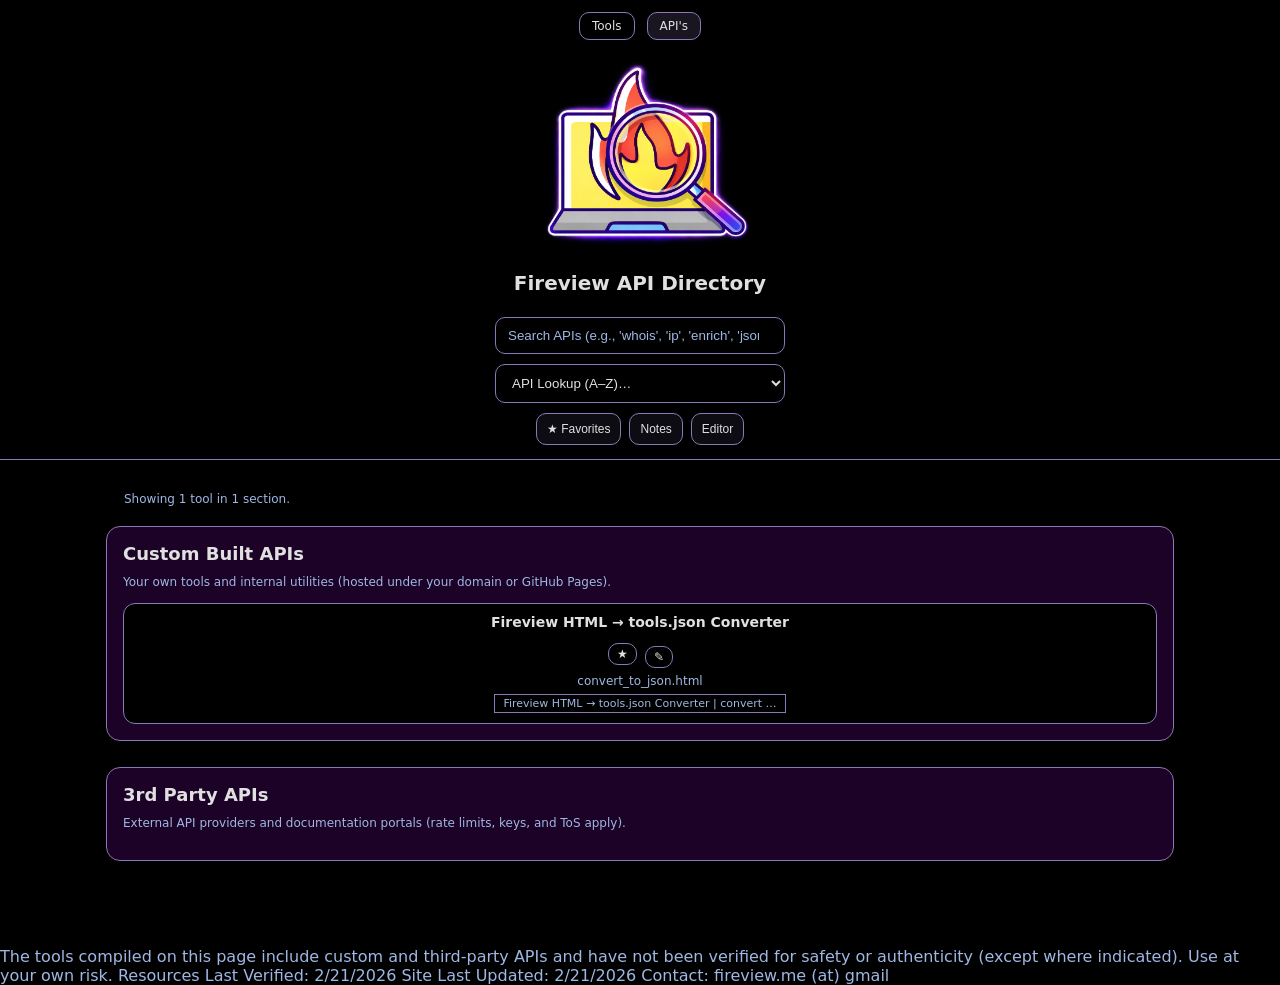
<file: APIs.html>
<!DOCTYPE html>
<html lang="en">
<head>
<meta charset="utf-8"/>
<meta content="width=device-width, initial-scale=1" name="viewport"/>
<meta http-equiv="Content-Security-Policy" content="default-src 'self'; img-src 'self' data:; style-src 'self'; script-src 'self'; base-uri 'self'; form-action 'self'; object-src 'none';"/>
<title>Fireview API Directory</title>
<nav class="site-nav">
  <a href="index.html" class="nav-link">Tools</a>
  <a href="apis.html" class="nav-link active">API's</a>
</nav>
<link href="images/Fireview_Logo_Final.png" rel="icon" type="image/png"/>
<link href="images/Fireview_favicon_black.ico" rel="icon" type="image/x-icon"/>
<link rel="stylesheet" href="assets/styles.css"/>
</head>

<body>
<header>
  <div class="wrap header-inner">
    <img class="site-logo" src="images/Fireview_Logo_No_Background.png" alt="Site Logo">
    <h1>Fireview API Directory</h1>

    <div class="controls">
      <input id="q" aria-label="Search APIs" placeholder="Search APIs (e.g., 'whois', 'ip', 'enrich', 'json')" type="search"/>
      <select aria-label="Open API tool by name" id="alphaMenu">
        <option value="">API Lookup (A–Z)…</option>
      </select>

      <div class="top-actions" id="topActions">
        <button class="btn ghost" id="btnFavToggle" title="Show favorites only (f)">★ Favorites</button>
        <button class="btn ghost" id="btnNotes" title="Open notes (n)">Notes</button>
        <button class="btn ghost" id="btnEditor" title="Open editor (e)">Editor</button>
      </div>

      <!-- API category labels -->
      <div class="badges" id="badges">
        <a class="badge" href="#custom-built-apis"><span>Custom Built APIs</span> <span class="count">(1)</span></a>
        <a class="badge" href="#third-party-apis"><span>3rd Party APIs</span> <span class="count">(0)</span></a>
      </div>
    </div>
  </div>
</header>

<main id="main">
  <div id="resultsBar" class="results" aria-live="polite"></div>
  <div id="emptyState" class="empty hidden">No results. Try fewer or more generic keywords.</div>

  <!-- Custom Built APIs -->
  <section id="custom-built-apis" data-category="Custom Built APIs">
    <h2>Custom Built APIs</h2>
    <div class="note">Your own tools and internal utilities (hosted under your domain or GitHub Pages).</div>
    <ul>

      <li class="tool" data-title="Fireview HTML → tools.json Converter | convert directory HTML into tools.json (no node) | json | parser | export">
        <div class="link">Fireview HTML → tools.json Converter</div>
        <div class="meta">
          <!-- Replace href with the public URL where you host convert_to_json.html -->
          <a class="url-link" href="convert_to_json.html" rel="noopener noreferrer" target="_blank">convert_to_json.html</a>
          <span class="pill"></span>
        </div>
      </li>

    </ul>
  </section>

  <!-- 3rd Party APIs -->
  <section id="third-party-apis" data-category="3rd Party APIs">
    <h2>3rd Party APIs</h2>
    <div class="note">External API providers and documentation portals (rate limits, keys, and ToS apply).</div>
    <ul>
      <!-- Add new API tools here as <li class="tool"> ... -->
    </ul>
  </section>

</main>

<footer>
The tools compiled on this page include custom and third-party APIs and have not been verified for safety or authenticity (except where indicated). Use at your own risk.
Resources Last Verified: 2/21/2026
Site Last Updated: 2/21/2026
Contact: fireview.me (at) gmail
</footer>

<!-- NOTES PANEL -->
<div class="drawer hidden" id="notesDrawer" aria-hidden="true">
  <div class="drawer-head">
    <div class="drawer-title">Notes</div>
    <button class="btn" id="btnNotesClose">Close</button>
  </div>

  <div class="drawer-body">
    <label class="label">Global notes</label>
    <textarea id="globalNotes" class="ta" placeholder="General notes..."></textarea>

    <div class="divider"></div>

    <label class="label">Favorite tools</label>
    <div id="favList" class="list"></div>
  </div>
</div>

<!-- EDITOR PANEL -->
<div class="drawer hidden" id="editorDrawer" aria-hidden="true">
  <div class="drawer-head">
    <div class="drawer-title">Editor</div>
    <button class="btn" id="btnEditorClose">Close</button>
  </div>

  <div class="drawer-body">
    <div class="note">
      Format: one tool per line as <b>Category | Name | URL | Description</b>.
      Category must match an existing section heading (e.g. “Custom Built APIs”).
      Description becomes <code>data-title</code> (used by search + pill text).
    </div>

    <textarea id="editorText" class="ta" spellcheck="false"
      placeholder="Custom Built APIs | Example API Tool | https://example.com | api documentation / endpoint notes"></textarea>

    <div class="row">
      <button class="btn" id="btnLoadCurrent">Load current</button>
      <button class="btn" id="btnLoadSaved">Load saved override</button>
      <button class="btn" id="btnSaveOverride">Save override</button>
      <button class="btn" id="btnApplyOverride">Apply override</button>
      <button class="btn danger" id="btnClearOverride">Clear override</button>
    </div>
  </div>
</div>

<!-- TOOL NOTE MODAL -->
<div class="modal hidden" id="toolNoteModal" aria-hidden="true">
  <div class="modal-card">
    <div class="modal-head">
      <div class="modal-title" id="toolNoteTitle">Tool note</div>
      <button class="btn" id="btnToolNoteClose">Close</button>
    </div>
    <textarea id="toolNoteText" class="ta" placeholder="Notes for this tool..."></textarea>
    <div class="row">
      <button class="btn" id="btnToolNoteSave">Save note</button>
      <button class="btn danger" id="btnToolNoteDelete">Delete note</button>
    </div>
  </div>
</div>

<script src="assets/app.js" defer></script>
</body>

</html>
</file>
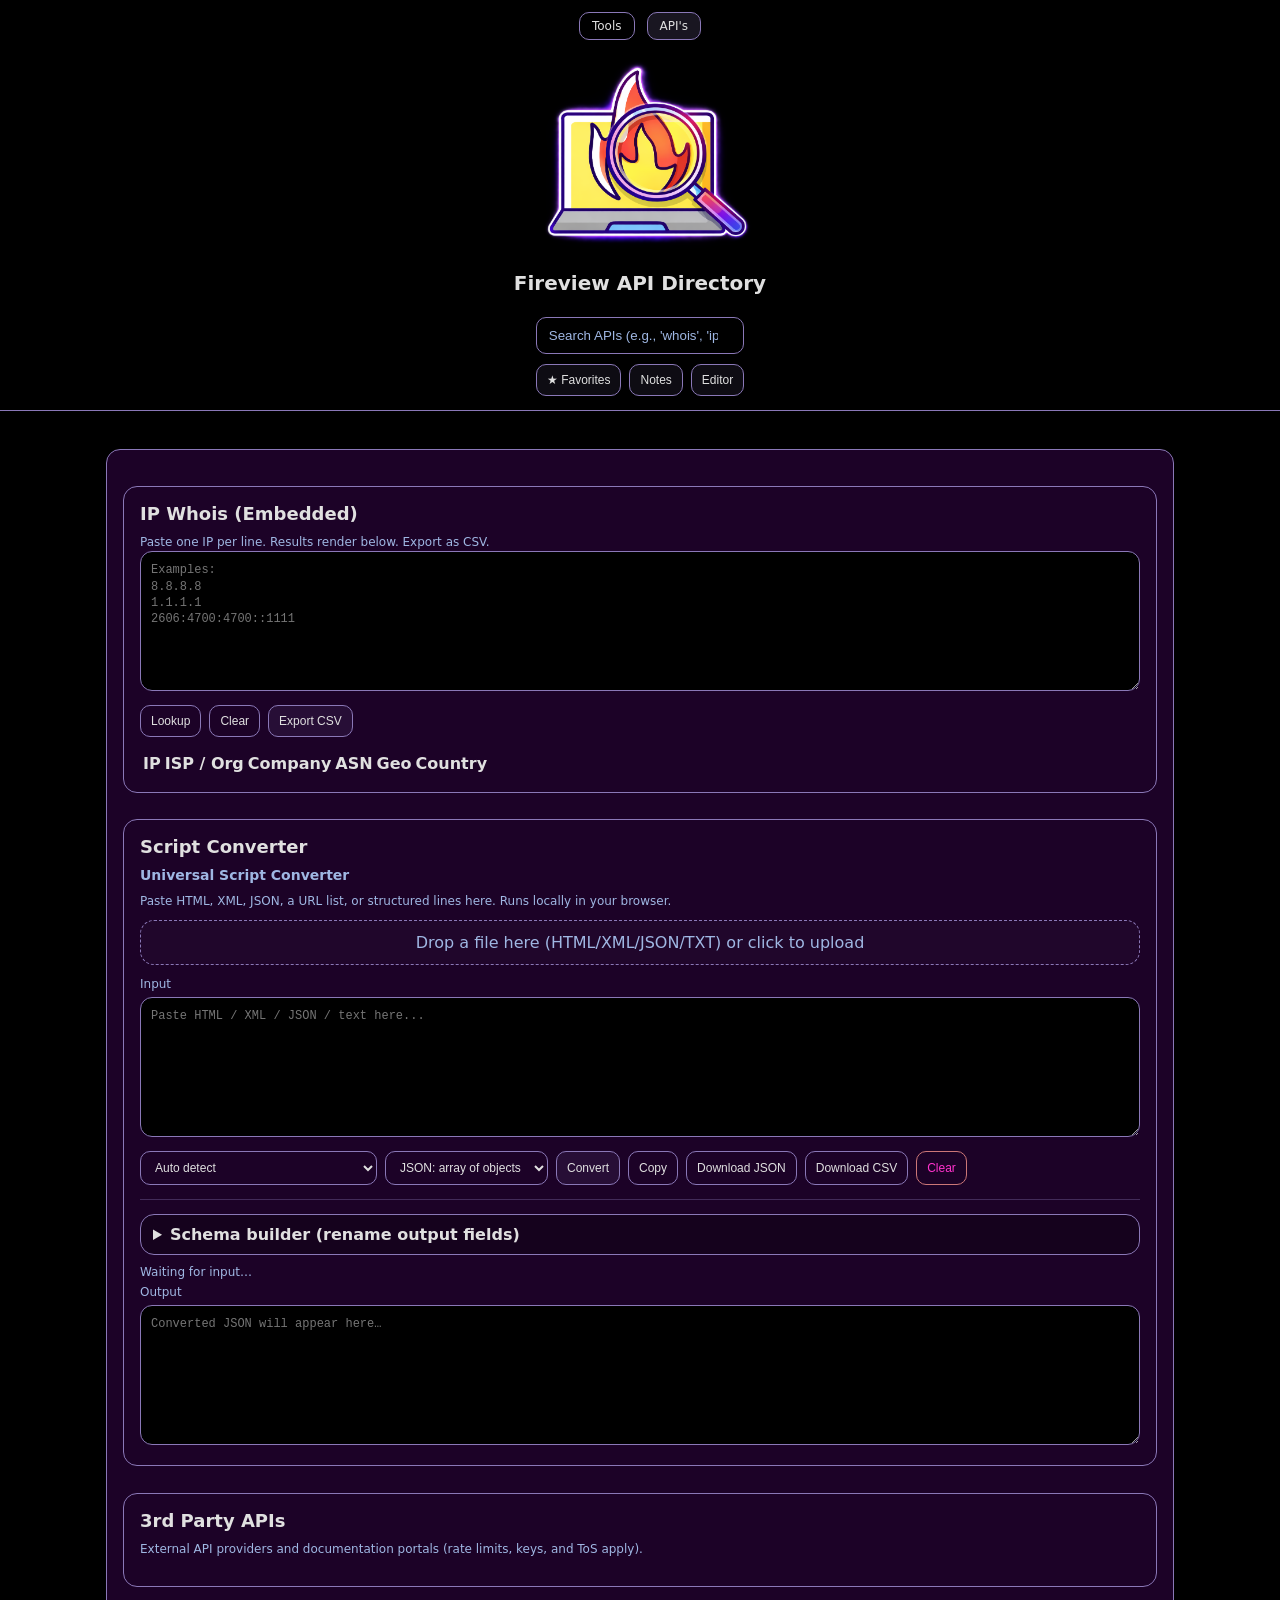
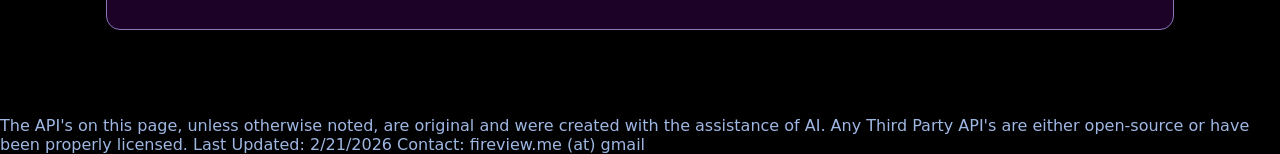
<file: apis.html>
<!DOCTYPE html>
<html lang="en">
<head>
<meta charset="utf-8"/>
<meta content="width=device-width, initial-scale=1" name="viewport"/>
<meta http-equiv="Content-Security-Policy"
  content="default-src 'self';
           img-src 'self' data:;
           style-src 'self';
           script-src 'self';
           connect-src 'self' https://ipapi.co;
           base-uri 'self';
           form-action 'self';
           object-src 'none';"/>
<title>Fireview API Directory</title>
<nav class="site-nav">
  <a href="index.html" class="nav-link">Tools</a>
  <a href="apis.html" class="nav-link active">API's</a>
</nav>
<link href="images/fireview_logo_final.png" rel="icon" type="image/png"/>
<link href="images/fireview_favicon_black.ico" rel="icon" type="image/x-icon"/>
<link rel="stylesheet" href="assets/styles.css"/>
</head>

<body>
<header>
  <div class="wrap header-inner">
    <img class="site-logo" src="images/fireview_logo_no_background.png" alt="Site Logo">
    <h1>Fireview API Directory</h1>

    <div class="controls">
      <input id="q" aria-label="Search APIs" placeholder="Search APIs (e.g., 'whois', 'ip', 'enrich', 'json')" type="search"/>
    
      <div class="top-actions" id="topActions">
        <button class="btn ghost" id="btnFavToggle" title="Show favorites only (f)">★ Favorites</button>
        <button class="btn ghost" id="btnNotes" title="Open notes (n)">Notes</button>
        <button class="btn ghost" id="btnEditor" title="Open editor (e)">Editor</button>
      </div>

      <!-- API category labels -->
      <div class="badges" id="badges">
        <a class="badge" href="#custom-built-apis"><span>Custom Built API's</span> <span class="count">(2)</span></a>
        <a class="badge" href="#third-party-apis"><span>3rd Party APIs</span> <span class="count">(0)</span></a>
      </div>
    </div>
  </div>
</header>

<main id="main">
  <!-- Custom Built APIs -->
<section id="Custom Built API's">
  <!-- IP Whois Lookup -->
<section id="ip-whois" data-category="Network, IP &amp; Infrastructure">
  <h2>IP Whois (Embedded)</h2>
  <div class="note">Paste one IP per line. Results render below. Export as CSV.</div>

  <div class="ipwhois-box">
    <textarea id="ipInput" class="ta" rows="6" spellcheck="false"
      placeholder="Examples:
8.8.8.8
1.1.1.1
2606:4700:4700::1111"></textarea>

    <div class="row">
      <button class="btn" id="btnIpLookup" type="button">Lookup</button>
      <button class="btn" id="btnIpClear" type="button">Clear</button>
      <button class="btn ghost" id="btnIpExport" type="button" disabled>Export CSV</button>
    </div>

    <div id="ipStatus" class="results" aria-live="polite"></div>

    <div class="ipwhois-table-wrap">
      <table class="ipwhois-table" id="ipTable" aria-label="IP Whois results">
        <thead>
          <tr>
            <th>IP</th>
            <th>ISP / Org</th>
            <th>Company</th>
            <th>ASN</th>
            <th>Geo</th>
            <th>Country</th>
          </tr>
        </thead>
        <tbody id="ipTbody"></tbody>
      </table>
    </div>
  </div>
</section>
  <!-- IP whois Lookup End -->
  
  <!--Universal Script Converter -->
  <section id="Universal Script Converter">
  <h2>Script Converter</h2>
  <h3 class="mini-title">Universal Script Converter</h3>

  <div class="panel" id="universalConverter">
    <p class="note">
      Paste HTML, XML, JSON, a URL list, or structured lines here.
      Runs locally in your browser.
    </p>

    <div class="dropzone" id="convDrop" role="button" tabindex="0" aria-label="Drop a file here or click to upload">
      Drop a file here (HTML/XML/JSON/TXT) or click to upload
      <input id="convFile" type="file" accept=".html,.htm,.xml,.json,.txt,text/html,application/xml,application/json,text/plain" />
    </div>

    <label class="label" for="convInput">Input</label>
    <textarea id="convInput" class="ta" placeholder="Paste HTML / XML / JSON / text here..." spellcheck="false"></textarea>

    <div class="row">
      <select id="convMode" class="btn" aria-label="Parse mode">
        <option value="auto">Auto detect</option>
        <option value="html">HTML anchors (&lt;a href&gt;)</option>
        <option value="urls">URL list</option>
        <option value="pipes">Pipe lines (Name | URL | Desc | Cat)</option>
        <option value="xml">XML → JSON</option>
        <option value="json">JSON validate / pretty</option>
      </select>

      <select id="convOutMode" class="btn" aria-label="Output format">
        <option value="array">JSON: array of objects</option>
        <option value="keyed">JSON: keyed by url</option>
        <option value="minimal">JSON: url only</option>
      </select>

      <button class="btn ghost" id="convRun" type="button">Convert</button>
      <button class="btn" id="convCopy" type="button">Copy</button>
      <button class="btn" id="convDownloadJson" type="button">Download JSON</button>
      <button class="btn" id="convDownloadCsv" type="button">Download CSV</button>
      <button class="btn danger" id="convClear" type="button">Clear</button>
    </div>

    <div class="divider"></div>

    <details class="schema">
      <summary>Schema builder (rename output fields)</summary>
      <div class="schema-grid">
        <label class="label">Name field <input id="mapName" class="mini-in" value="name" /></label>
        <label class="label">URL field <input id="mapUrl" class="mini-in" value="url" /></label>
        <label class="label">Description field <input id="mapDesc" class="mini-in" value="description" /></label>
        <label class="label">Category field <input id="mapCat" class="mini-in" value="category" /></label>
      </div>
      <p class="note">If you change these, output JSON/CSV will use your field names.</p>
    </details>

    <div class="stat" id="convStats">Waiting for input…</div>

    <label class="label" for="convOut">Output</label>
    <textarea id="convOut" class="ta" readonly placeholder="Converted JSON will appear here…"></textarea>
  </div>
</section>
<!-- Universal Script Converter End -->
  
  <!-- 3rd Party APIs -->
  <section id="third-party-apis" data-category="3rd Party APIs">
    <h2>3rd Party APIs</h2>
    <div class="note">External API providers and documentation portals (rate limits, keys, and ToS apply).</div>
    <ul>
      <!--  API tools <li class="tool"> ... -->
    </ul>
  </section>

</main>

<footer>
The API's on this page, unless otherwise noted, are original and were created with the assistance of AI.

Any Third Party API's are either open-source or have been properly licensed. 
Last Updated: 2/21/2026
Contact: fireview.me (at) gmail
</footer>

<!-- NOTES PANEL -->
<div class="drawer hidden" id="notesDrawer" aria-hidden="true">
  <div class="drawer-head">
    <div class="drawer-title">Notes</div>
    <button class="btn" id="btnNotesClose">Close</button>
  </div>

  <div class="drawer-body">
    <label class="label">Global notes</label>
    <textarea id="globalNotes" class="ta" placeholder="General notes..."></textarea>

    <div class="divider"></div>

    <label class="label">Favorite tools</label>
    <div id="favList" class="list"></div>
  </div>
</div>

<!-- EDITOR PANEL -->
<div class="drawer hidden" id="editorDrawer" aria-hidden="true">
  <div class="drawer-head">
    <div class="drawer-title">Editor</div>
    <button class="btn" id="btnEditorClose">Close</button>
  </div>

  <div class="drawer-body">
    <div class="note">
      Format: one tool per line as <b>Category | Name | URL | Description</b>.
      Category must match an existing section heading (e.g. “Custom Built APIs”).
      Description becomes <code>data-title</code> (used by search + pill text).
    </div>

    <textarea id="editorText" class="ta" spellcheck="false"
      placeholder="Custom Built APIs | Example API Tool | https://example.com | api documentation / endpoint notes"></textarea>

    <div class="row">
      <button class="btn" id="btnLoadCurrent">Load current</button>
      <button class="btn" id="btnLoadSaved">Load saved override</button>
      <button class="btn" id="btnSaveOverride">Save override</button>
      <button class="btn" id="btnApplyOverride">Apply override</button>
      <button class="btn danger" id="btnClearOverride">Clear override</button>
    </div>
  </div>
</div>

<!-- TOOL NOTE MODAL -->
<div class="modal hidden" id="toolNoteModal" aria-hidden="true">
  <div class="modal-card">
    <div class="modal-head">
      <div class="modal-title" id="toolNoteTitle">Tool note</div>
      <button class="btn" id="btnToolNoteClose">Close</button>
    </div>
    <textarea id="toolNoteText" class="ta" placeholder="Notes for this tool..."></textarea>
    <div class="row">
      <button class="btn" id="btnToolNoteSave">Save note</button>
      <button class="btn danger" id="btnToolNoteDelete">Delete note</button>
    </div>
  </div>
</div>
  
<script src="assets/app.js" defer></script>
  
<script src="assets/convert_api.js" defer></script>
</body>
</html>
</file>
<file: assets/styles.css>
:root{
  --bg:#000000;        /* darkest background */
  --panel:#1c0227;     /* cards / sections */
  --line:#8a78b7;      /* borders */
  --muted:#9fb7e3;     /* secondary text */
  --text:#e0e0e0;      /* primary text */
}
*{box-sizing:border-box} body{
  margin:0;
  font-family:system-ui,-apple-system,Segoe UI,Roboto,Arial,sans-serif;
  background:var(--bg);
  color:var(--text);
}
header{
  position:sticky;
  top:0;
  z-index:10;
  background:rgba(0,0,0,.92);
  backdrop-filter: blur(8px);
  border-bottom:1px solid var(--line);

  /*  smooth full-hide animation */
  transition: transform 0.25s ease-in-out;
  will-change: transform;
}
header.hide{
  /*  full-hide state  */
  transform: translateY(-100%);
}
.site-nav{
  display:flex;
  justify-content:center;
  gap:12px;
  margin-top:12px;
}

.nav-link{
  padding:6px 12px;
  border:1px solid var(--line);
  border-radius:10px;
  text-decoration:none;
  color:var(--text);
  font-size:12px;
  transition:background .2s ease, border-color .2s ease;
}

.nav-link:hover{
  border-color:var(--muted);
}

.nav-link.active{
  background:rgba(138,120,183,.18);
}
.wrap{max-width:1100px;margin:0 auto;padding:14px 16px;}
h1{margin:0;font-size:20px;font-weight:650;}
.sub{margin-top:6px;color:var(--muted);font-size:13px;line-height:1.35;}
.controls{
  display:flex;
  flex-direction:column;
  gap:10px;
  align-items:stretch;
  margin-top:12px;
}
input[type="search"]{
  width:100%;
  min-width:0;
  padding:10px 12px;
  border:1px solid var(--line);
  border-radius:10px;
  background:var(--bg);
  color:var(--text);
  outline:none;
}
input[type="search"]::placeholder{
  color:var(--muted);
}
.badges{display:flex;gap:8px;flex-wrap:wrap}
.badge{
  border:1px solid var(--line);
  background:var(--panel);
  color:var(--text);
  padding:7px 10px;
  border-radius:999px;
  font-size:12px;
  text-decoration:none;
  white-space:nowrap;
}
.badge:hover{
  border-color:var(--muted);
}
.badge .count{color:var(--muted);font-variant-numeric: tabular-nums;}
main{max-width:1100px;margin:0 auto;padding:18px 16px 60px;}
section{
  margin:20px 0 26px;
  padding:16px;
  border:1px solid var(--line);
  border-radius:14px;
  background:var(--panel);
}
section h2{margin:0 0 10px;font-size:18px}
.note{color:var(--muted);font-size:12px;line-height:1.45;margin:6px 0 0}
ul{list-style:none;margin:12px 0 0;padding:0;display:grid;grid-template-columns:repeat(auto-fit,minmax(260px,1fr));gap:10px;}
li{
  border:1px solid var(--line);
  border-radius:12px;
  padding:10px 12px;
  background:var(--bg);
  text-align:center;
}
.meta{
  margin-top:6px;
  font-size:12px;
  color:var(--muted);

  display:flex;
  flex-direction:column;
  align-items:center;
  gap:6px;
  text-align:center;
}
.pill{
  border:1px solid var(--line);
  border-radius:0;          /* square */
  padding:2px 8px;
  font-size:11px;
  color:var(--muted);
  background:transparent;
}
footer{
  color:var(--muted);
}
kbd{
  border:1px solid var(--line);
  border-bottom-width:2px;
  border-radius:6px;
  padding:1px 6px;
  background:var(--bg);
  color:var(--text);
  font-size:11px;
}
.hidden{display:none !important;}
/* Hide top category navigation (dropdown or badges) */
#nav,
.badges{
  display:none !important;
}
/* Alphabetical dropdown menu bar */
#alphaMenu{
  width:100%;
  padding:10px 12px;
  border:1px solid var(--line);
  border-radius:10px;
  background:var(--bg);
  color:var(--text);
  outline:none;
}
#alphaMenu option,
#alphaMenu optgroup{
  background:var(--bg);
  color:var(--text);
}

.meta{
  min-height:36px;
}
.tool-search {
  margin-top: 8px;
  display: flex;
  gap: 8px;
  justify-content: center;
}

.tool-search input[type="search"]{
  width: min(240px, 100%);
  padding: 6px 8px;
  border: 1px solid var(--line);
  border-radius: 10px;
  background: var(--bg);
  color: var(--text);
  outline: none;
  font-size: 12px;
}

.tool-search button{
  padding: 6px 10px;
  border: 1px solid var(--line);
  border-radius: 10px;
  background: transparent;
  color: var(--text);
  cursor: pointer;
  font-size: 12px;
}
.tool-search button:hover{
  border-color: var(--muted);
}
/* Tool title is text (not a link) */
.link{
  display:block;
  color:var(--text);
  font-weight:600;
  font-size:14px;
  line-height:1.25;
  text-align:center;
}

/* Clickable URL shown under the title */
.url-link{
  display:block;
  color:var(--muted);
  font-size:12px;
  text-decoration:none;
  word-break:break-all;
}
.url-link:hover{
  color:var(--text);
  text-decoration:underline;
}

/* URL Search Cards for Tools */
li.tool{
  display:flex;
  flex-direction:column;
  justify-content:center;
  min-height:120px;
}
/* Logo layout */
.header-inner{
  display:flex;
  flex-direction:column;   /* stack logo above search */
  align-items:center;
  text-align:center;
  gap:10px;
}

/* Logo sizing */
.site-logo{
  width:240px;
  height:auto;
  display:block;
  margin:0 auto;
}
/* Buttons */
.btn{
  padding:8px 10px;
  border:1px solid var(--line);
  border-radius:10px;
  background:transparent;
  color:var(--text);
  cursor:pointer;
  font-size:12px;
}
.btn:hover{border-color:var(--muted);}
.btn.ghost{background:rgba(138,120,183,.10);}
.btn.danger{border-color:#c77; color:#f3c;}
.top-actions{display:flex; gap:8px; justify-content:center; flex-wrap:wrap;
}
/* Favorites toggle active state (top button) */
button.btn.on{
  background:#d4af37;        /* gold */
  border-color:#d4af37;
  color:#000;
}
.btn.on:hover{
  background:#e6c55c;
  border-color:#e6c55c;
}
/* Star + tool actions */
.tool-actions{
  display:flex;
  gap:8px;
  justify-content:center;
  align-items:center;
  margin-top:8px;
}
.star{
  border:1px solid var(--line);
  border-radius:10px;
  padding:4px 8px;
  cursor:pointer;
  user-select:none;
  font-size:12px;
  line-height:1;
}
.star.on{
  background:#d4af37; /*gold star - fave tools */
  border-color:#d4af37;
  color:#000;
}
.mini{
  border:1px solid var(--line);
  border-radius:10px;
  padding:4px 8px;
  font-size:12px;
  cursor:pointer;
}
/* Container created by JS is .actions (not .tool-actions) */
.actions{
  display:flex;
  gap:8px;
  justify-content:center;
  align-items:center;
  margin:8px 0 0;
}

/* Star button created by JS is button.icon-btn.star */
.icon-btn{
  border:1px solid var(--line);
  border-radius:10px;
  padding:4px 8px;
  background:transparent;
  color:var(--text);
  cursor:pointer;
  user-select:none;
  font-size:12px;
  line-height:1;
}

/* When a tool is favorited, JS sets li.tool.is-fav */
li.tool.is-fav .star{
  background:#d4af37;
  border-color:#d4af37;
  color:#000;
}
/* Drawer panels */
.drawer{
  position:fixed;
  top:0; right:0;
  width:min(520px, 92vw);
  height:100%;
  background:rgba(0,0,0,.96);
  border-left:1px solid var(--line);
  z-index:50;
  display:flex;
  flex-direction:column;
}
.drawer-head{
  padding:12px 12px;
  border-bottom:1px solid var(--line);
  display:flex;
  justify-content:space-between;
  align-items:center;
  gap:10px;
}
.drawer-title{font-weight:650;}
.drawer-body{padding:12px; overflow:auto;}
.label{display:block; margin:6px 0; color:var(--muted); font-size:12px;}
.ta{
  width:100%;
  min-height:140px;
  border:1px solid var(--line);
  border-radius:12px;
  background:var(--bg);
  color:var(--text);
  padding:10px;
  outline:none;
  font-size:12px;
  line-height:1.35;
}
.row{display:flex; gap:8px; flex-wrap:wrap; margin-top:10px;}
.divider{height:1px; background:rgba(138,120,183,.35); margin:14px 0;}
.list{display:flex; flex-direction:column; gap:8px;}
.list a{
  color:var(--muted);
  text-decoration:none;
  border:1px solid var(--line);
  border-radius:12px;
  padding:8px 10px;
}
.list a:hover{color:var(--text); border-color:var(--muted);}

/* Modal */
.modal{
  position:fixed; inset:0;
  background:rgba(0,0,0,.65);
  z-index:60;
  display:flex;
  align-items:center;
  justify-content:center;
  padding:14px;
}
.modal-card{
  width:min(720px, 96vw);
  background:rgba(0,0,0,.96);
  border:1px solid var(--line);
  border-radius:14px;
  padding:12px;
}
.modal-head{
  display:flex;
  align-items:center;
  justify-content:space-between;
  gap:10px;
  margin-bottom:10px;
}
.modal-title{font-weight:650;}

/* QoF additions */
.skip{
  position:absolute;
  left:-9999px;
  top:auto;
  width:1px;
  height:1px;
  overflow:hidden;
}
.skip:focus{
  left:12px;
  top:12px;
  width:auto;
  height:auto;
  padding:8px 12px;
  border:1px solid var(--line);
  background:rgba(0,0,0,.92);
  color:var(--text);
  border-radius:10px;
  z-index:999;
}
.results{
  margin:14px auto 0;
  max-width:1200px;
  padding:0 18px;
  color:var(--muted);
  font-size:12px;
}
.empty{
  margin:10px auto 0;
  max-width:1200px;
  padding:0 18px;
  color:var(--muted);
  font-size:13px;
}
:focus-visible{
  outline:2px solid var(--muted);
  outline-offset:2px;
}
section{
  content-visibility:auto;
  contain-intrinsic-size: 400px;
}
/* Universal Script Converter panel */
.mini-title{
  margin:6px 0 10px;
  font-size:14px;
  color:var(--muted);
  font-weight:650;
}

#universalConverter .note{
  color:var(--muted);
  font-size:12px;
  line-height:1.45;
  margin:0 0 10px;
}

.dropzone{
  position:relative;
  border:1px dashed var(--line);
  border-radius:14px;
  padding:12px;
  text-align:center;
  color:var(--muted);
  background:rgba(255,255,255,.02);
  cursor:pointer;
  margin:10px 0 12px;
}
.dropzone:hover{border-color:var(--muted);}
.dropzone.dragover{
  border-color:var(--muted);
  background:rgba(159,183,227,.08);
}
.dropzone input[type="file"]{
  position:absolute;
  inset:0;
  opacity:0;
  cursor:pointer;
}

.schema{
  border:1px solid var(--line);
  border-radius:14px;
  padding:10px 12px;
  background:rgba(0,0,0,.25);
}
.schema summary{cursor:pointer; color:var(--text); font-weight:650;}
.schema-grid{
  display:grid;
  grid-template-columns:repeat(auto-fit, minmax(210px, 1fr));
  gap:10px;
  margin-top:10px;
}
.mini-in{
  width:100%;
  padding:8px 10px;
  border:1px solid var(--line);
  border-radius:10px;
  background:var(--bg);
  color:var(--text);
  outline:none;
  font-size:12px;
}

#universalConverter .stat{
  margin:10px 0 0;
  color:var(--muted);
  font-size:12px;
}
</file>
